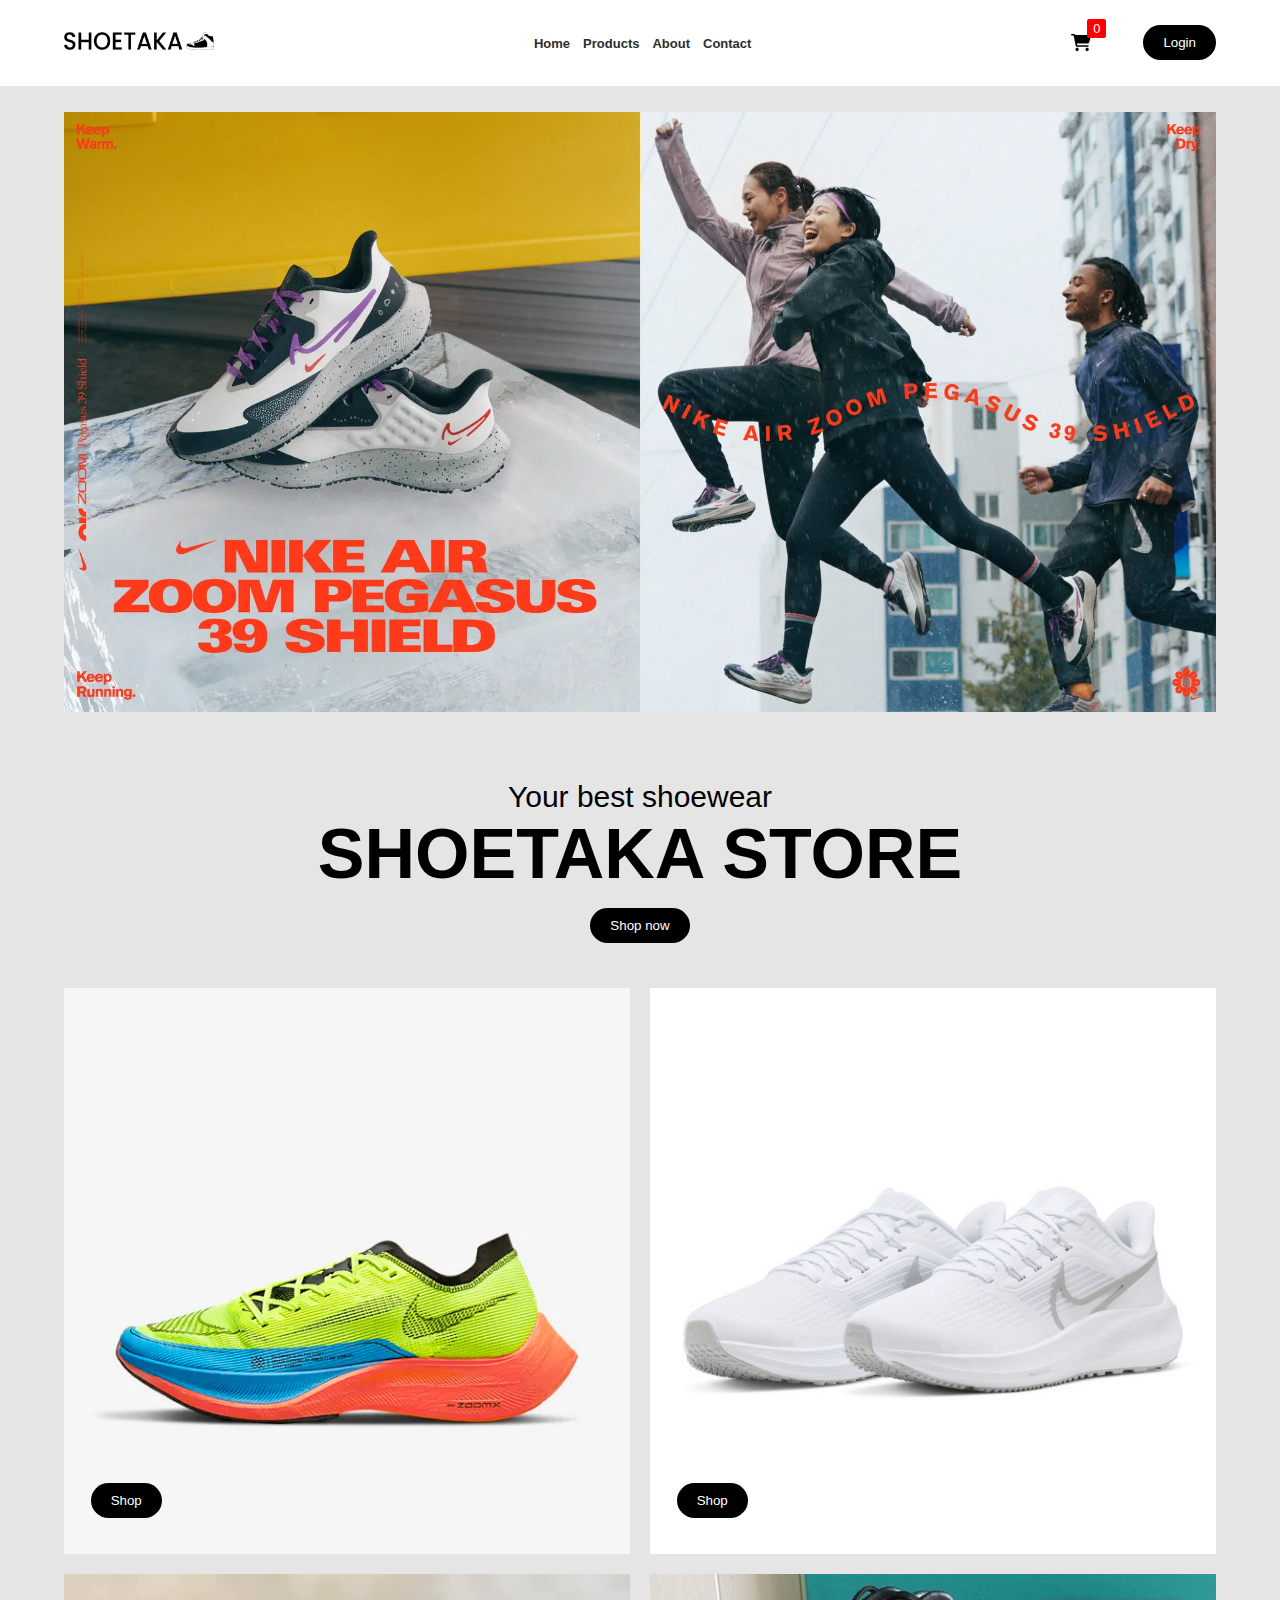
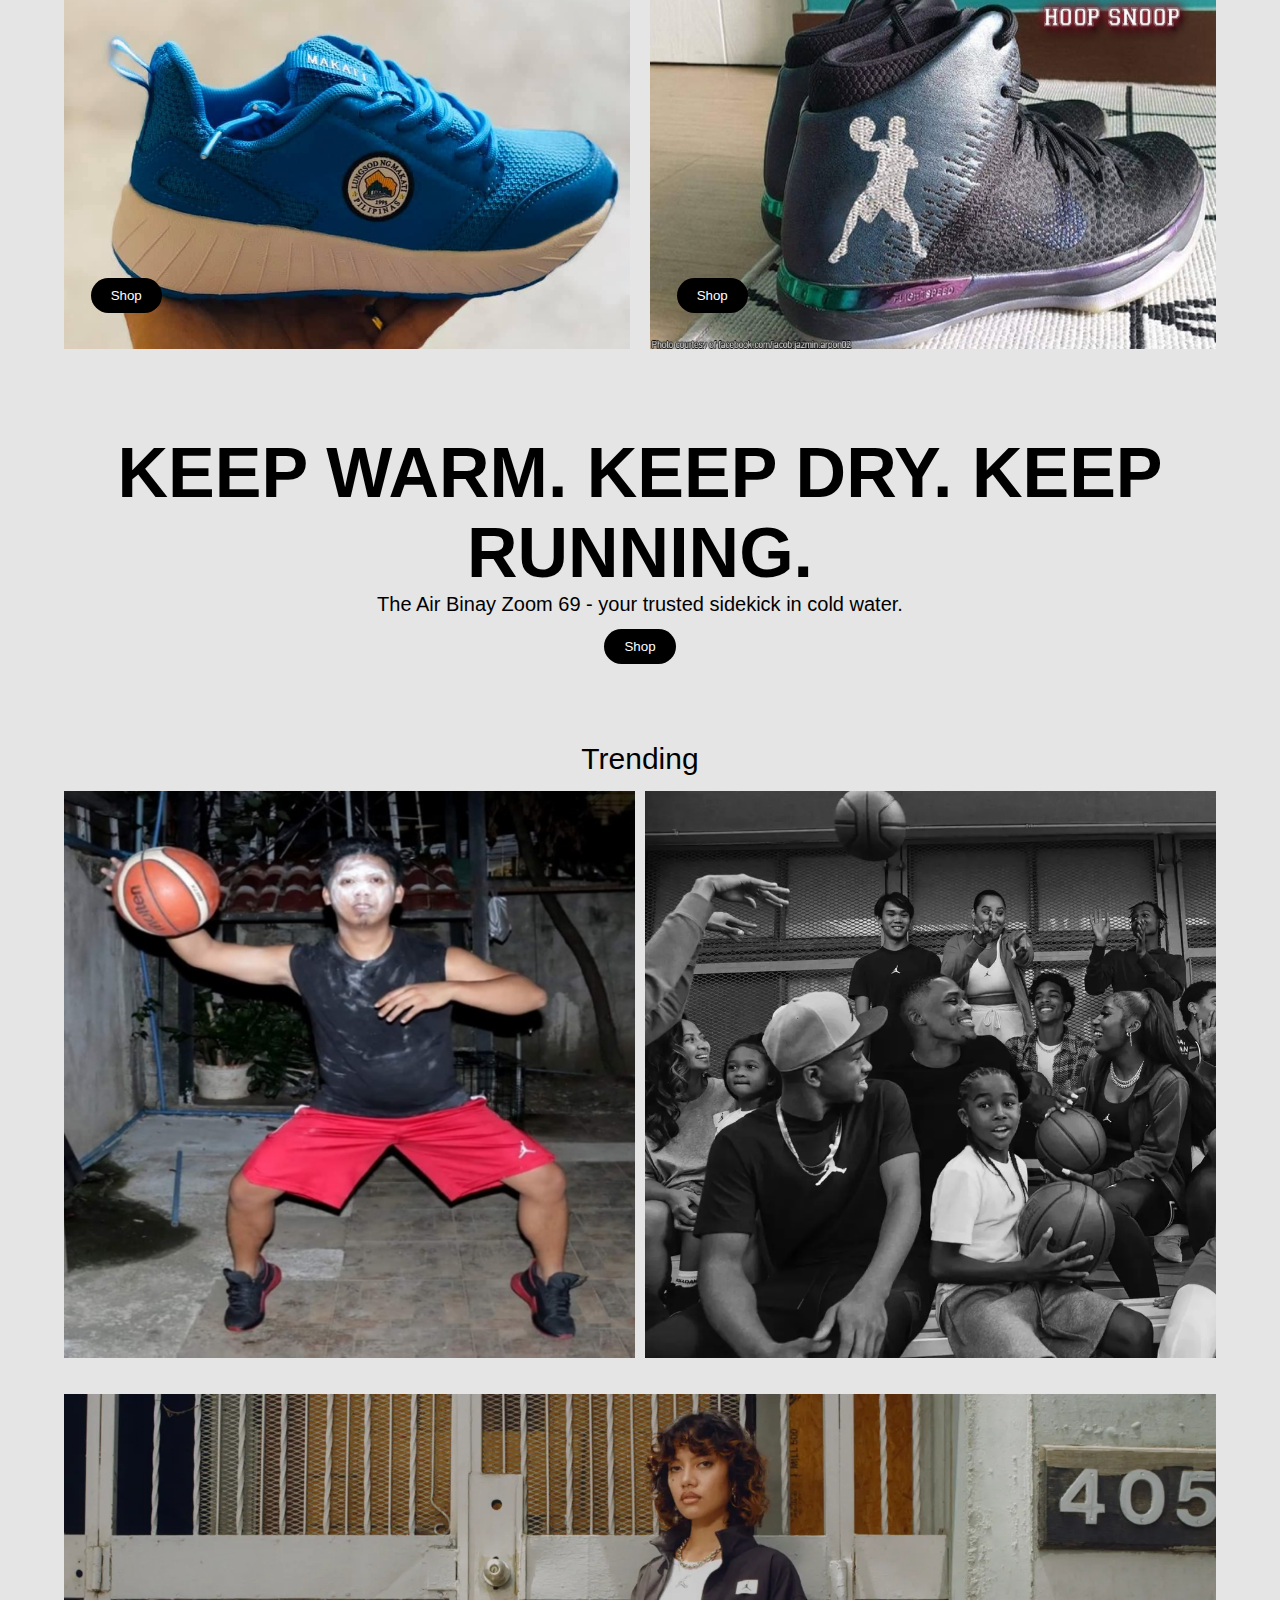
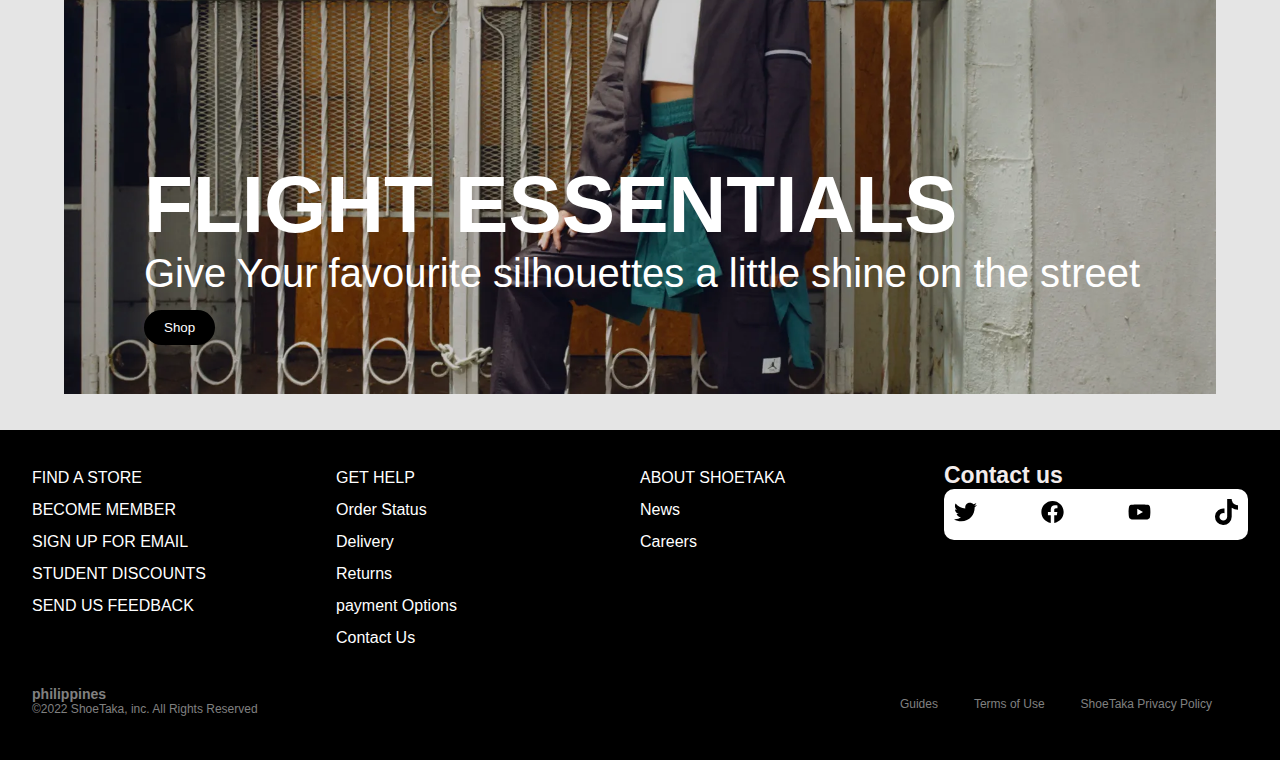
<file: index.html>
<!DOCTYPE html>
<html lang="en">

<head>
    <meta charset="UTF-8">
    <meta http-equiv="X-UA-Compatible" content="IE=edge">
    <meta name="viewport" content="width=device-width, initial-scale=1.0">
    <title>Home</title>
    <link rel="stylesheet" href="https://cdn.jsdelivr.net/npm/bootstrap-icons@1.10.1/font/bootstrap-icons.css">
    <link rel="stylesheet" href="style/style.css">
    <link rel="stylesheet" href="style/header.css">
    <link rel="stylesheet" href="style/footer.css">
    <link rel="stylesheet" href="style/tablet.css">
    <link rel="stylesheet" href="style/product.css">
    <link rel="shortcut icon" href="logo/fav-2 (1).png" type="image/x-icon">
</head>

<body>
    <div class="mobileNavContainer">
        <nav class="navbar">
            <ul>
                <li><a href="index.html" class="nav-link">Home</a></li>
                <li><a href="product.html" class="nav-link">Products</a></li>
                <li><a href="" class="nav-link">About</a></li>
                <li><a href="#contact-info" class="nav-link">Contact</a></li>
            </ul>

            <div class="nav-login">
                <a href="login.html"><button id="login-btn" class="login-btn">Login</button></a>
            </div>
        </nav>
        <div class="x-btn">
            <img src="icon/xmark-solid.svg" alt="">
        </div>

    </div>
    <header>
        <div class="white-space">
            <div class="logo">
                <div class="logo-container">
                    <a href="index.html"> <img src="logo/logo-black.png" alt=""></a>
                </div>
            </div>
            <div class="nav">
                <ul>
                    <li><a href="index.html" class="nav-link">Home</a></li>
                    <li><a href="product.html" class="nav-link">Products</a></li>
                    <li><a href="" class="nav-link">About</a></li>
                    <li><a href="#contact-info" class="nav-link">Contact</a></li>

                </ul>
            </div>

            <div class="left-header">
                <div class="cart">
                    <div>
                        <a href="cart.html">
                            <img src="icon/cart-shopping-solid.svg" alt="">
                            <div id="cartQuantity" class="cartQuantity">0</div>
                        </a>
                    </div>
                </div>

                <div class="login">
                    <a href="login.html"><button id="login-btn" class="login-btn">Login</button></a>
                </div>
            </div>
            <div class="hamburger">
                <img class="hamburger-menu" src="icon/bars-solid.svg" alt="">
            </div>
        </div>
    </header>

    <!-- end of header -->
    <section class="hero">
        <div class="white-space">
            <img src="background/hero-bg.webp" alt="">
        </div>
    </section>
    <section class="tagline">
        <p>Your best shoewear</p>
        <h1>SHOETAKA STORE</h1>
        <button class="btn"><a href="product.html">Shop now</a></button>
    </section>
    <section class="showcase">
        <div class="white-space">
            <div class="showcase-container1 showcase-container">
                <img src="shoes-products/shoe1.webp" alt="">
                <button class="btn btn1">Shop</button>
            </div>
            <div class="showcase-container2 showcase-container">
                <img src="shoes-products/shoe10.jpeg" alt="">
                <button class="btn btn2">Shop</button>
            </div>
            <div class="showcase-container3 showcase-container">
                <img src="shoes-products/shoe3.jpg" alt="">
                <button class="btn btn3">Shop</button>
            </div>
            <div class="showcase-container4 showcase-container">
                <img src="shoes-products/shoe4.jpg" alt="">
                <button class="btn btn4">Shop</button>
            </div>
        </div>
    </section>
    <section class="tagline2">
        <div class="white-space">
            <h1>KEEP WARM. KEEP DRY. KEEP RUNNING.</h1>
            <p>The Air Binay Zoom 69 - your trusted sidekick in cold water.</p>
            <button class="btn">Shop</button>
        </div>
    </section>
    <section class="trending">
        <p>Trending</p>
        <div class="white-space">
            <div class="trending1"><img src="background/jovit.jpg" alt=""></div>
            <div class="trending2"><img src="background/wb.webp" alt=""></div>
        </div>
    </section>
    <section class="featured">
        <div class="white-space">
            <img src="background/girl-bg.webp" alt="">
            <div>
                <h1>FLIGHT ESSENTIALS</h1>
                <p>Give Your favourite silhouettes a little shine on the street</p>
                <button class="btn">Shop</button>
            </div>
        </div>
    </section>

    <footer>
        <div class="top-footer">
            <div class="discounts">
                <li>FIND A STORE</li>
                <li>BECOME MEMBER</li>
                <li>SIGN UP FOR EMAIL</li>
                <li>STUDENT DISCOUNTS</li>
                <li>SEND US FEEDBACK</li>
            </div>
            <div class="get-help">
                <li>GET HELP</li>
                <li>Order Status</li>
                <li>Delivery</li>
                <li>Returns</li>
                <li>payment Options</li>
                <li>Contact Us</li>
            </div>
            <div class="About">
                <li>ABOUT SHOETAKA</li>
                <li>News</li>
                <li>Careers</li>

            </div>
            <div>
                <h1>Contact us</h1>
                <div class="contacts" id="contact-info">

                    <div class="icon">
                        <img src="icon/twitter.svg" alt="">
                        <img src="icon/facebook.svg" alt="">
                        <img src="icon/youtube.svg" alt="">
                        <img src="icon/tiktok.svg" alt="">
                    </div>
                </div>
            </div>
        </div>
        <div class="main-footer">

            <div class="left">
                <h3>philippines</h3>
                <p>&copy;2022 ShoeTaka, inc. All Rights Reserved</p>
            </div>
            <div class="right">
                <ul>
                    <li>Guides</li>
                    <li>Terms of Use</li>
                    <li>ShoeTaka Privacy Policy</li>
                </ul>
            </div>
        </div>
    </footer>
    <script src="main.js"></script>
</body>

</html>
</file>
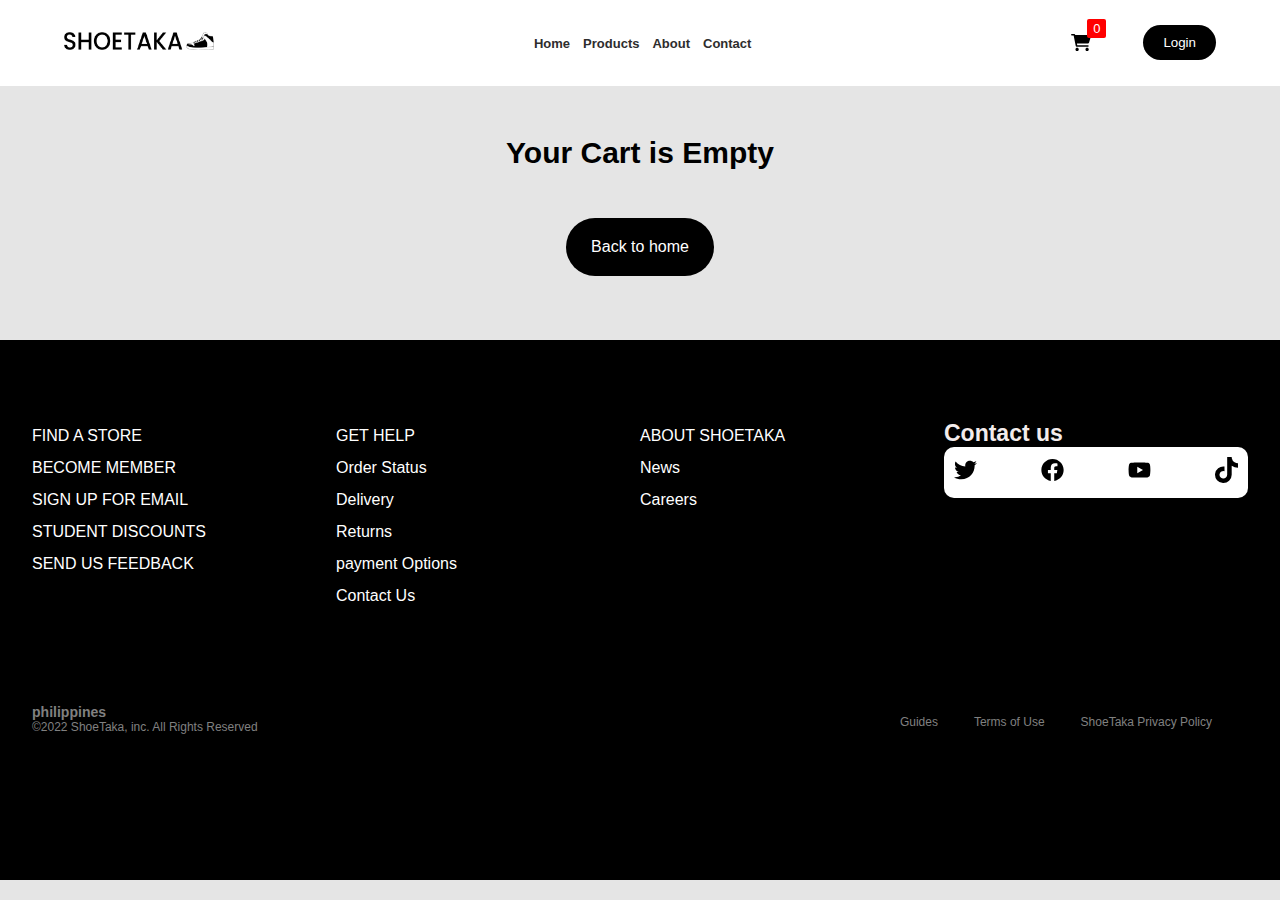
<file: cart.html>
<!DOCTYPE html>
<html lang="en">

<head>
    <meta charset="UTF-8">
    <meta http-equiv="X-UA-Compatible" content="IE=edge">
    <meta name="viewport" content="width=device-width, initial-scale=1.0">
    <title>cart</title>
    <link rel="stylesheet" href="https://cdn.jsdelivr.net/npm/bootstrap-icons@1.10.1/font/bootstrap-icons.css">
    <link rel="stylesheet" href="style/style.css">
    <link rel="stylesheet" href="style/header.css">
    <link rel="stylesheet" href="style/footer.css">
    <link rel="stylesheet" href="style/tablet.css">
    <link rel="stylesheet" href="style/product.css">
    <link rel="stylesheet" href="style/cart.css">
    <link rel="shortcut icon" href="logo/fav-2 (1).png" type="image/x-icon">
</head>

<body>
    <div class="mobileNavContainer">
        <nav class="navbar">
            <ul>
                <li><a href="index.html" class="nav-link">Home</a></li>
                <li><a href="product.html" class="nav-link">Products</a></li>
                <li><a href="" class="nav-link">About</a></li>
                <li><a href="#contact-info" class="nav-link">Contact</a></li>
            </ul>
            <div class="nav-login">
                <a href="login.html"><button id="login-btn" class="login-btn">Login</button></a>
            </div>
        </nav>
        <div class="x-btn">
            <img src="icon/xmark-solid.svg" alt="">
        </div>

    </div>
    <header>
        <div class="white-space">
            <div class="logo">
                <div class="logo-container">
                    <a href="index.html"> <img src="logo/logo-black.png" alt=""></a>
                </div>
            </div>
            <div class="nav">
                <ul>
                    <li><a href="index.html" class="nav-link">Home</a></li>
                    <li><a href="product.html" class="nav-link">Products</a></li>
                    <li><a href="" class="nav-link">About</a></li>
                    <li><a href="#contact-info" class="nav-link">Contact</a></li>

                </ul>
            </div>

            <div class="left-header">
                <div class="cart">
                    <div>
                        <a href="cart.html">
                            <img src="icon/cart-shopping-solid.svg" alt="">
                            <div id="cartQuantity" class="cartQuantity">0</div>
                        </a>
                    </div>
                </div>
                <div class="login">
                    <a href="login.html"><button id="login-btn" class="login-btn">Login</button></a>
                </div>
            </div>
            <div class="hamburger">
                <img class="hamburger-menu" src="icon/bars-solid.svg" alt="">
            </div>
        </div>
    </header>

    <main>
        <div class="modal">
            <div class="modal-bg">
                <div class="payment-confirmation">
                    <h2>Thank You For Purchasing ShoeTaka Product!</h2>
                    <div class="modal-x-btn x-btn">
                        <img src="icon/xmark-solid.svg" alt="">
                    </div>
                </div>
            </div>
        </div>
        <div id="label" class="text-center"></div>

        <div class="shopping-cart" id="shopping-cart"></div>
    </main>
    <footer>
        <div class="top-footer">
            <div class="discounts">
                <li>FIND A STORE</li>
                <li>BECOME MEMBER</li>
                <li>SIGN UP FOR EMAIL</li>
                <li>STUDENT DISCOUNTS</li>
                <li>SEND US FEEDBACK</li>
            </div>
            <div class="get-help">
                <li>GET HELP</li>
                <li>Order Status</li>
                <li>Delivery</li>
                <li>Returns</li>
                <li>payment Options</li>
                <li>Contact Us</li>
            </div>
            <div class="About">
                <li>ABOUT SHOETAKA</li>
                <li>News</li>
                <li>Careers</li>

            </div>
            <div>
                <h1>Contact us</h1>
                <div class="contacts" id="contact-info">

                    <div class="icon">
                        <img src="icon/twitter.svg" alt="">
                        <img src="icon/facebook.svg" alt="">
                        <img src="icon/youtube.svg" alt="">
                        <img src="icon/tiktok.svg" alt="">
                    </div>
                </div>
            </div>
        </div>
        <div class="main-footer">

            <div class="left">
                <h3>philippines</h3>
                <p>&copy;2022 ShoeTaka, inc. All Rights Reserved</p>
            </div>
            <div class="right">
                <ul>
                    <li>Guides</li>
                    <li>Terms of Use</li>
                    <li>ShoeTaka Privacy Policy</li>
                </ul>
            </div>
        </div>
    </footer>

    <script src="Data.js"></script>
    <script src="cart.js"></script>
</body>

</html>
</file>
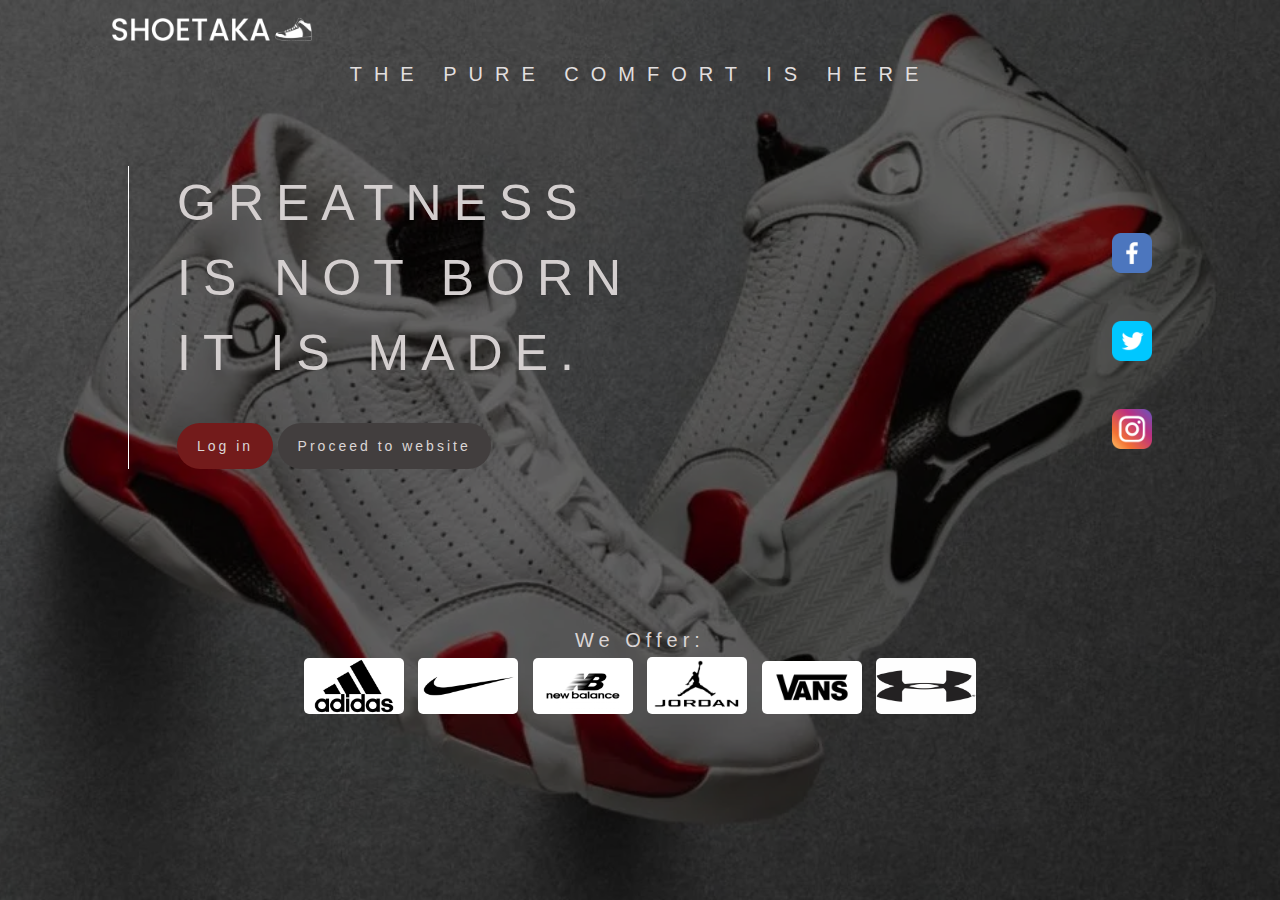
<file: landingpage.html>
<!DOCTYPE html>
<html lang="en">

<head>
    <meta charset="UTF-8">
    <meta http-equiv="X-UA-Compatible" content="IE=edge">
    <meta name="viewport" content="width=device-width, initial-scale=1.0">
    <title>ShoeTaka</title>
    <link rel="stylesheet" href="https://cdn.jsdelivr.net/npm/bootstrap-icons@1.10.1/font/bootstrap-icons.css">
    <link rel="stylesheet" href="style/landingpage.css">
    <link rel="shortcut icon" href="logo/fav-2 (1).png" type="image/x-icon">
</head>

<body>

    <div class="login-modal-container">
        <div class="login-container">
            <form action="" method="dialog">
                <div class="xbtn" id="x-btn">
                    <img src="icon/xmark-solid.svg" alt="">
                </div>
                <div>
                    <img src="logo/logo-black.png" alt="">
                    <h2>YOUR ACCOUNT FOR</h2>
                    <h2>EVERYTHING SHOETAKA</h2>

                    <input type="email" name="email" placeholder="Email address" required>
                    <input type="password" name="password" placeholder="Password" required>

                    <div class="checkbox">
                        <div>
                            <input type="checkbox">
                            <p>Keep Me Sign in</p>
                        </div>
                        <p>Forgotten your password?</p>
                    </div>
                    <p>By logging in, you agree to Shoetaka's<span class="left">Privacy Policy</span></p>
                    <p><span> of Use.</span></p>
                    <input type="submit" name="submit" value="SIGN IN">
                    <p> Not a Member?<span>Join Us.</span></p>
                </div>

            </form>
        </div>
    </div>





    <main class="landingpage">
        <header>
            <div class="logo">
                <img src="logo/logo-white.png" alt="">
            </div>
        </header>
        <h1 class="tagline">THE PURE COMFORT IS HERE</h1>
        <div class="content">
            <div class="text-and-btn">
                <p>GREATNESS</p>
                <p> IS NOT BORN </p>
                <P>IT IS MADE.</P>
                <div class="btn">
                    <button class="login" id="login-btn">Log in</button>
                    <a href="index.html"><button>Proceed to website</button></a>
                </div>
            </div>
            <div class="social-media">
                <img src="icon/facebook (1).png" alt="">
                <img src="icon/twitter (1).png" alt="">
                <img src="icon/instagram (2).png" alt="">

            </div>

        </div>

        <footer>
            <h1>We Offer:</h1>
            <div>
                <img src="logo/adidas-logo.jpg" alt="">
                <img src="logo/swoosh-logo-black.jpg" alt="">
                <img src="logo/New Balance Vector Logo.jpg" alt="">
                <img src="logo/Jordan Logo Wallpaper HD - PixelsTalk_Net.jpg" alt="">
                <img src="logo/Vans Logo and symbol, meaning, history, PNG, brand.png" alt="">
                <img src="logo/download.jpg" alt="">
            </div>
        </footer>
    </main>
    <script src="landingpage.js"></script>
</body>

</html>
</file>
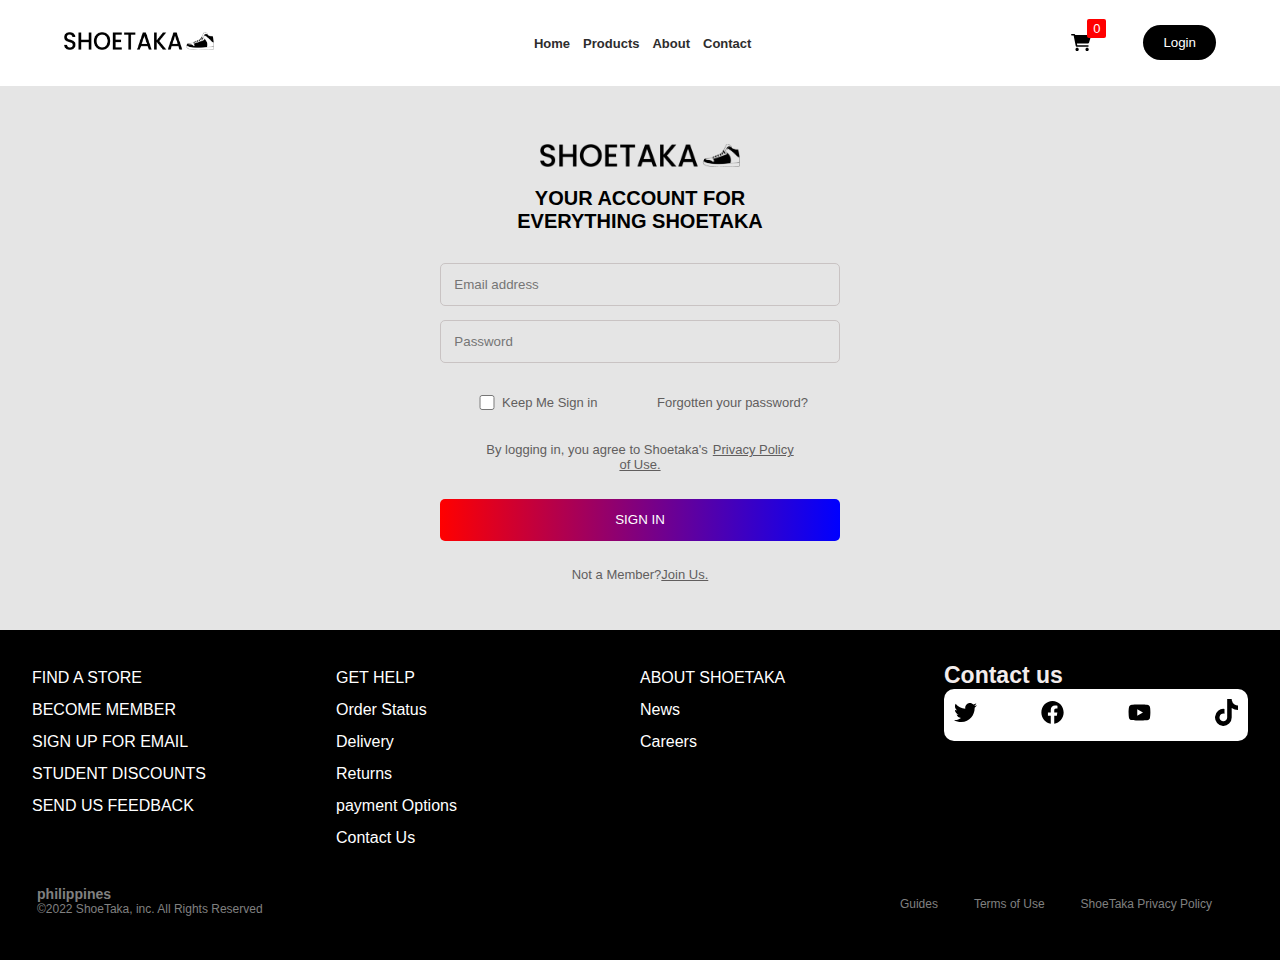
<file: login.html>
<!DOCTYPE html>
<html lang="en">

<head>
    <meta charset="UTF-8">
    <meta http-equiv="X-UA-Compatible" content="IE=edge">
    <meta name="viewport" content="width=device-width, initial-scale=1.0">
    <title>Log in</title>
    <link rel="stylesheet" href="https://cdn.jsdelivr.net/npm/bootstrap-icons@1.10.1/font/bootstrap-icons.css">
    <link rel="stylesheet" href="style/style.css">
    <link rel="stylesheet" href="style/header.css">
    <link rel="stylesheet" href="style/footer.css">
    <link rel="stylesheet" href="style/tablet.css">
    <link rel="stylesheet" href="style/product.css">
    <link rel="stylesheet" href="style/login.css">
    <link rel="shortcut icon" href="logo/fav-2 (1).png" type="image/x-icon">
</head>

<body>

    <div class="mobileNavContainer">
        <nav class="navbar">
            <ul>
                <li><a href="index.html" class="nav-link">Home</a></li>
                <li><a href="product.html" class="nav-link">Products</a></li>
                <li><a href="" class="nav-link">About</a></li>
                <li><a href="#contact-info" class="nav-link">Contact</a></li>
            </ul>

            <div class="nav-login">
                <a href="login.html"><button id="login-btn" class="login-btn">Login</button></a>
            </div>
        </nav>
        <div class="x-btn">
            <img src="icon/xmark-solid.svg" alt="">
        </div>

    </div>
    <header>
        <div class="white-space">
            <div class="logo">
                <div class="logo-container">
                    <a href="index.html"> <img src="logo/logo-black.png" alt=""></a>
                </div>
            </div>
            <div class="nav">
                <ul>
                    <li><a href="index.html" class="nav-link">Home</a></li>
                    <li><a href="product.html" class="nav-link">Products</a></li>
                    <li><a href="" class="nav-link">About</a></li>
                    <li><a href="#contact-info" class="nav-link">Contact</a></li>

                </ul>
            </div>

            <div class="left-header">
                <div class="cart">
                    <div>
                        <a href="cart.html">
                            <img src="icon/cart-shopping-solid.svg" alt="">
                            <div id="cartQuantity" class="cartQuantity">0</div>
                        </a>
                    </div>
                </div>

                <div class="login">
                    <a href="login.html"><button id="login-btn" class="login-btn">Login</button></a>
                </div>
            </div>
            <div class="hamburger">
                <img class="hamburger-menu" src="icon/bars-solid.svg" alt="">
            </div>
        </div>
    </header>
    <main>

        <form action="">
            <img src="logo/logo-black.png" alt="">
            <h2>YOUR ACCOUNT FOR</h2>
            <h2>EVERYTHING SHOETAKA</h2>

            <input type="email" name="email" placeholder="Email address" required>
            <input type="password" name="password" placeholder="Password" required>

            <div class="checkbox">
                <div>
                    <input type="checkbox">
                    <p>Keep Me Sign in</p>
                </div>
                <p>Forgotten your password?</p>
            </div>
            <p>By logging in, you agree to Shoetaka's<span class="left">Privacy Policy</span></p>
            <p><span> of Use.</span></p>
            <input type="submit" name="submit" value="SIGN IN">
            <p> Not a Member?<span>Join Us.</span></p>


            </div>






        </form>
    </main>

    <footer>
        <div class="top-footer">
            <div class="discounts">
                <li>FIND A STORE</li>
                <li>BECOME MEMBER</li>
                <li>SIGN UP FOR EMAIL</li>
                <li>STUDENT DISCOUNTS</li>
                <li>SEND US FEEDBACK</li>
            </div>
            <div class="get-help">
                <li>GET HELP</li>
                <li>Order Status</li>
                <li>Delivery</li>
                <li>Returns</li>
                <li>payment Options</li>
                <li>Contact Us</li>
            </div>
            <div class="About">
                <li>ABOUT SHOETAKA</li>
                <li>News</li>
                <li>Careers</li>

            </div>
            <div>
                <h1>Contact us</h1>
                <div class="contacts" id="contact-info">

                    <div class="icon">
                        <img src="icon/twitter.svg" alt="">
                        <img src="icon/facebook.svg" alt="">
                        <img src="icon/youtube.svg" alt="">
                        <img src="icon/tiktok.svg" alt="">
                    </div>
                </div>
            </div>
        </div>
        <div class="main-footer">

            <div class="left">
                <h3>philippines</h3>
                <p>&copy;2022 ShoeTaka, inc. All Rights Reserved</p>
            </div>
            <div class="right">
                <ul>
                    <li>Guides</li>
                    <li>Terms of Use</li>
                    <li>ShoeTaka Privacy Policy</li>
                </ul>
            </div>
        </div>
    </footer>

    <script src="main.js"></script>
</body>

</html>
</file>
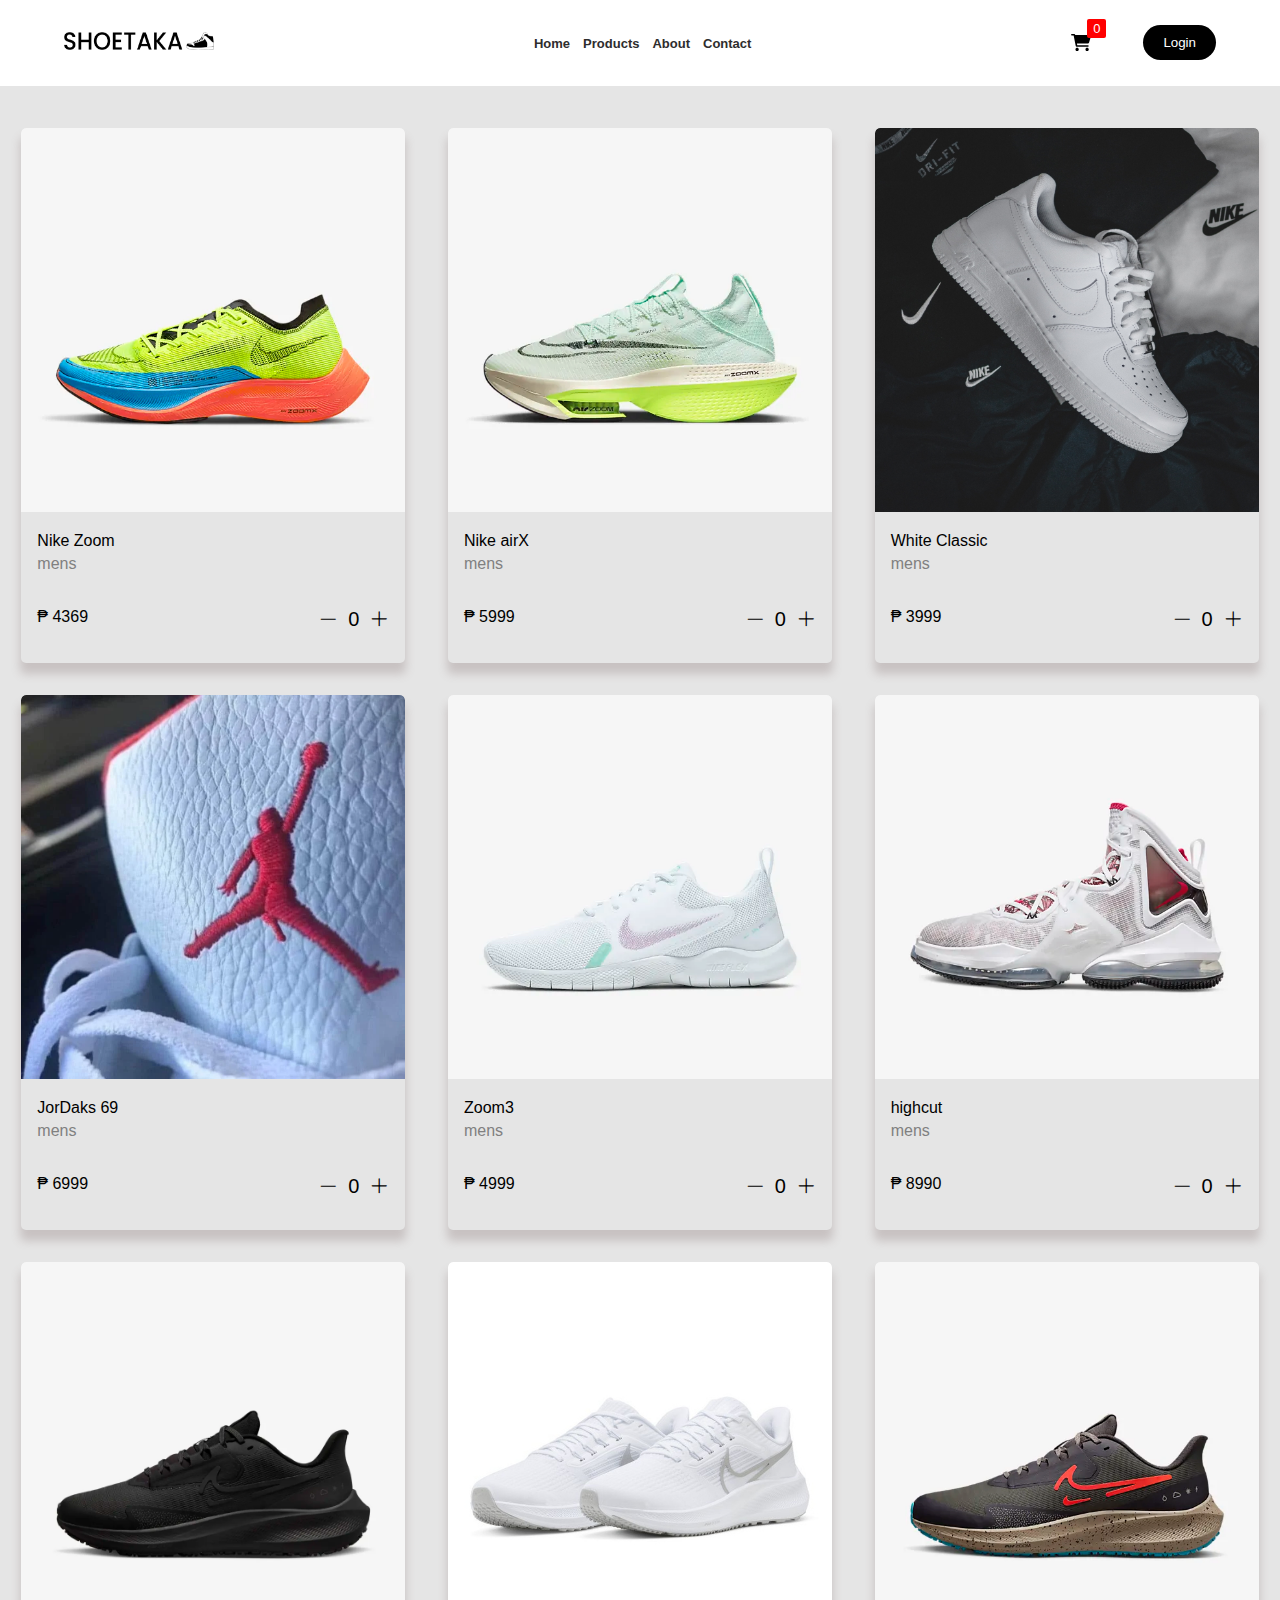
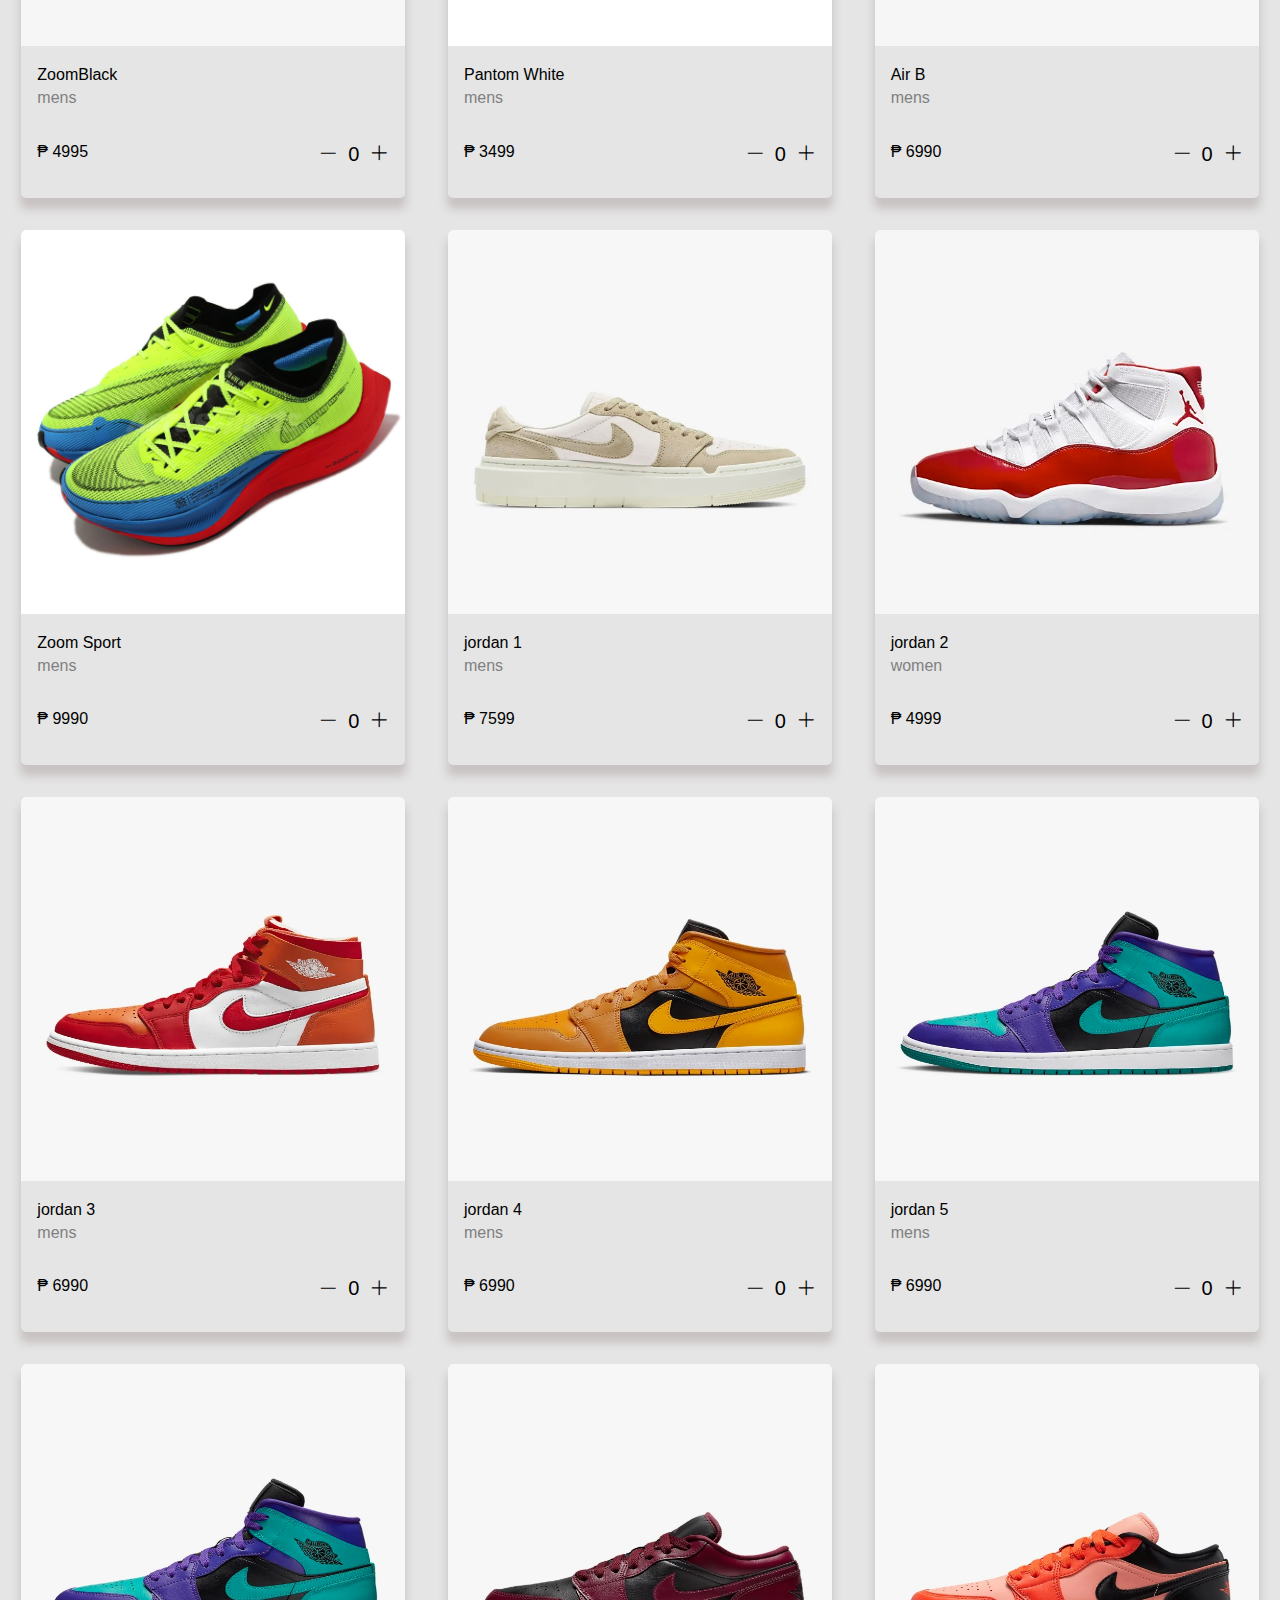
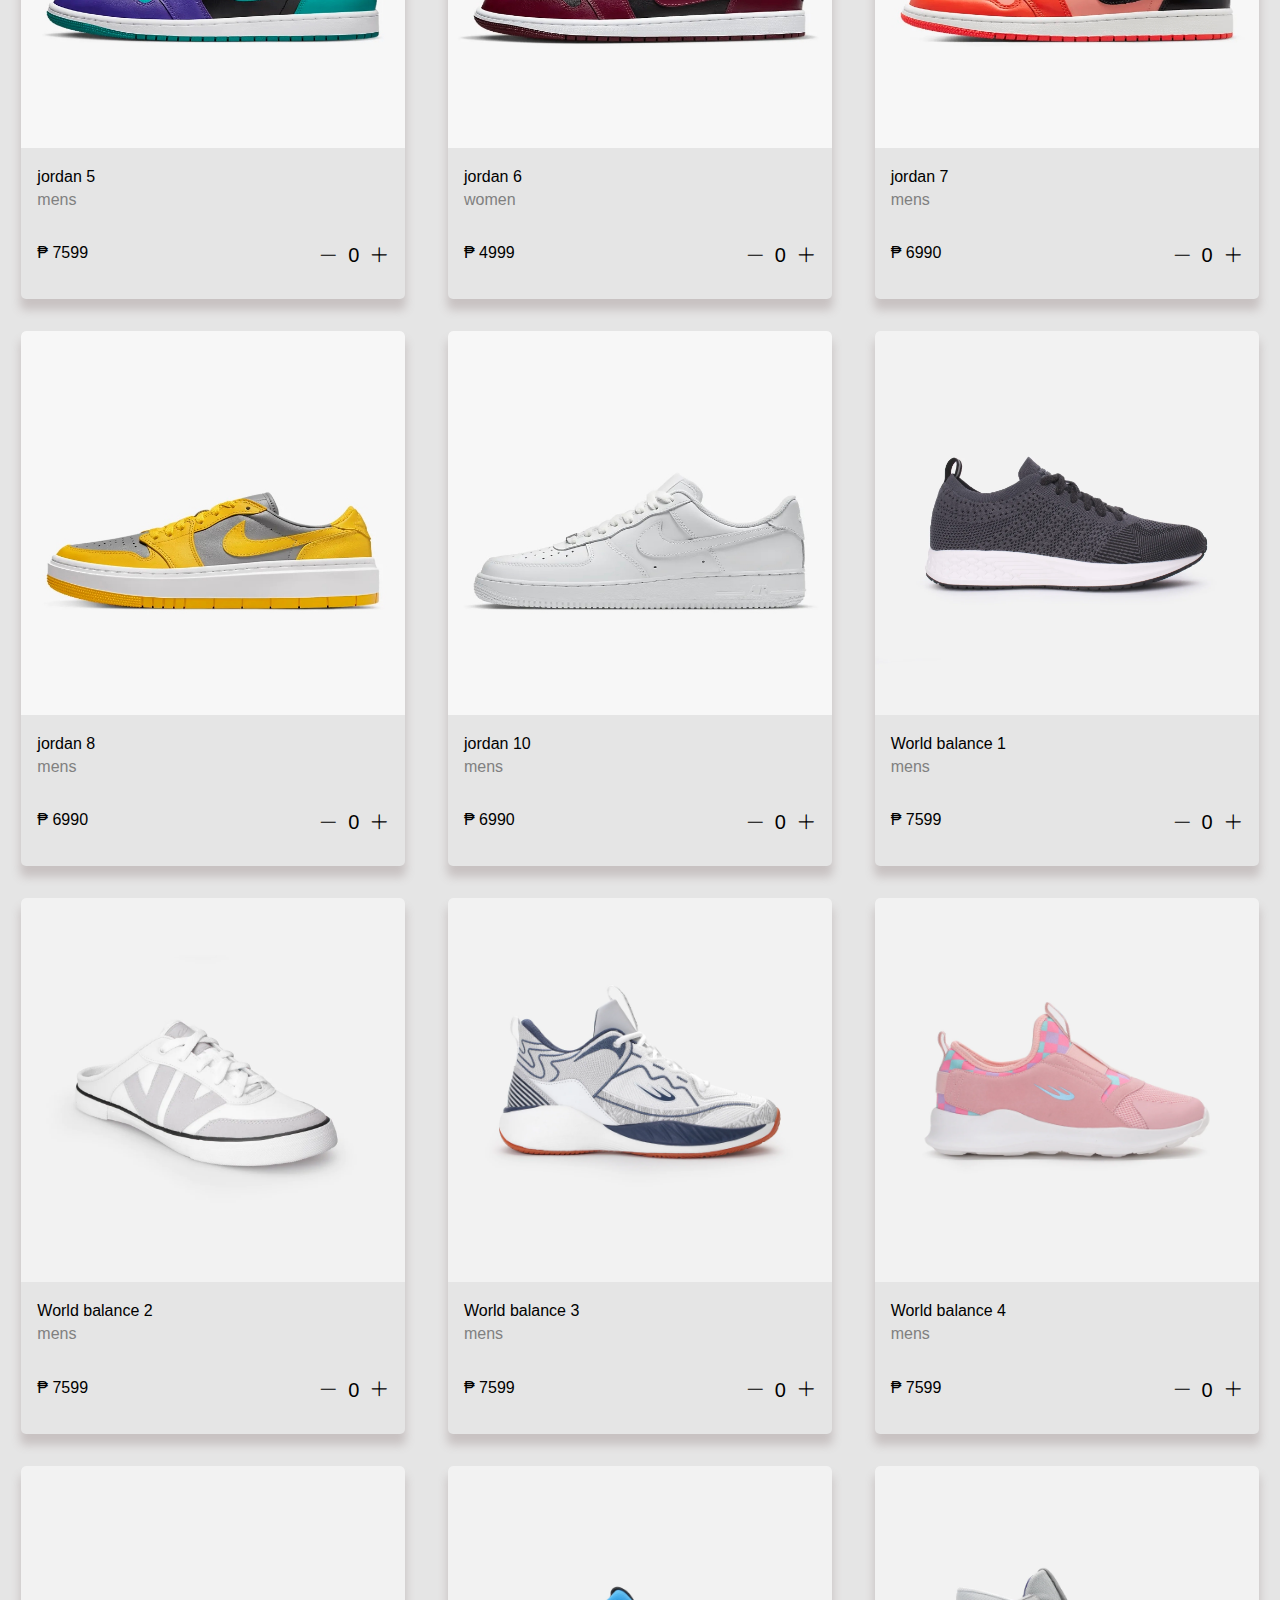
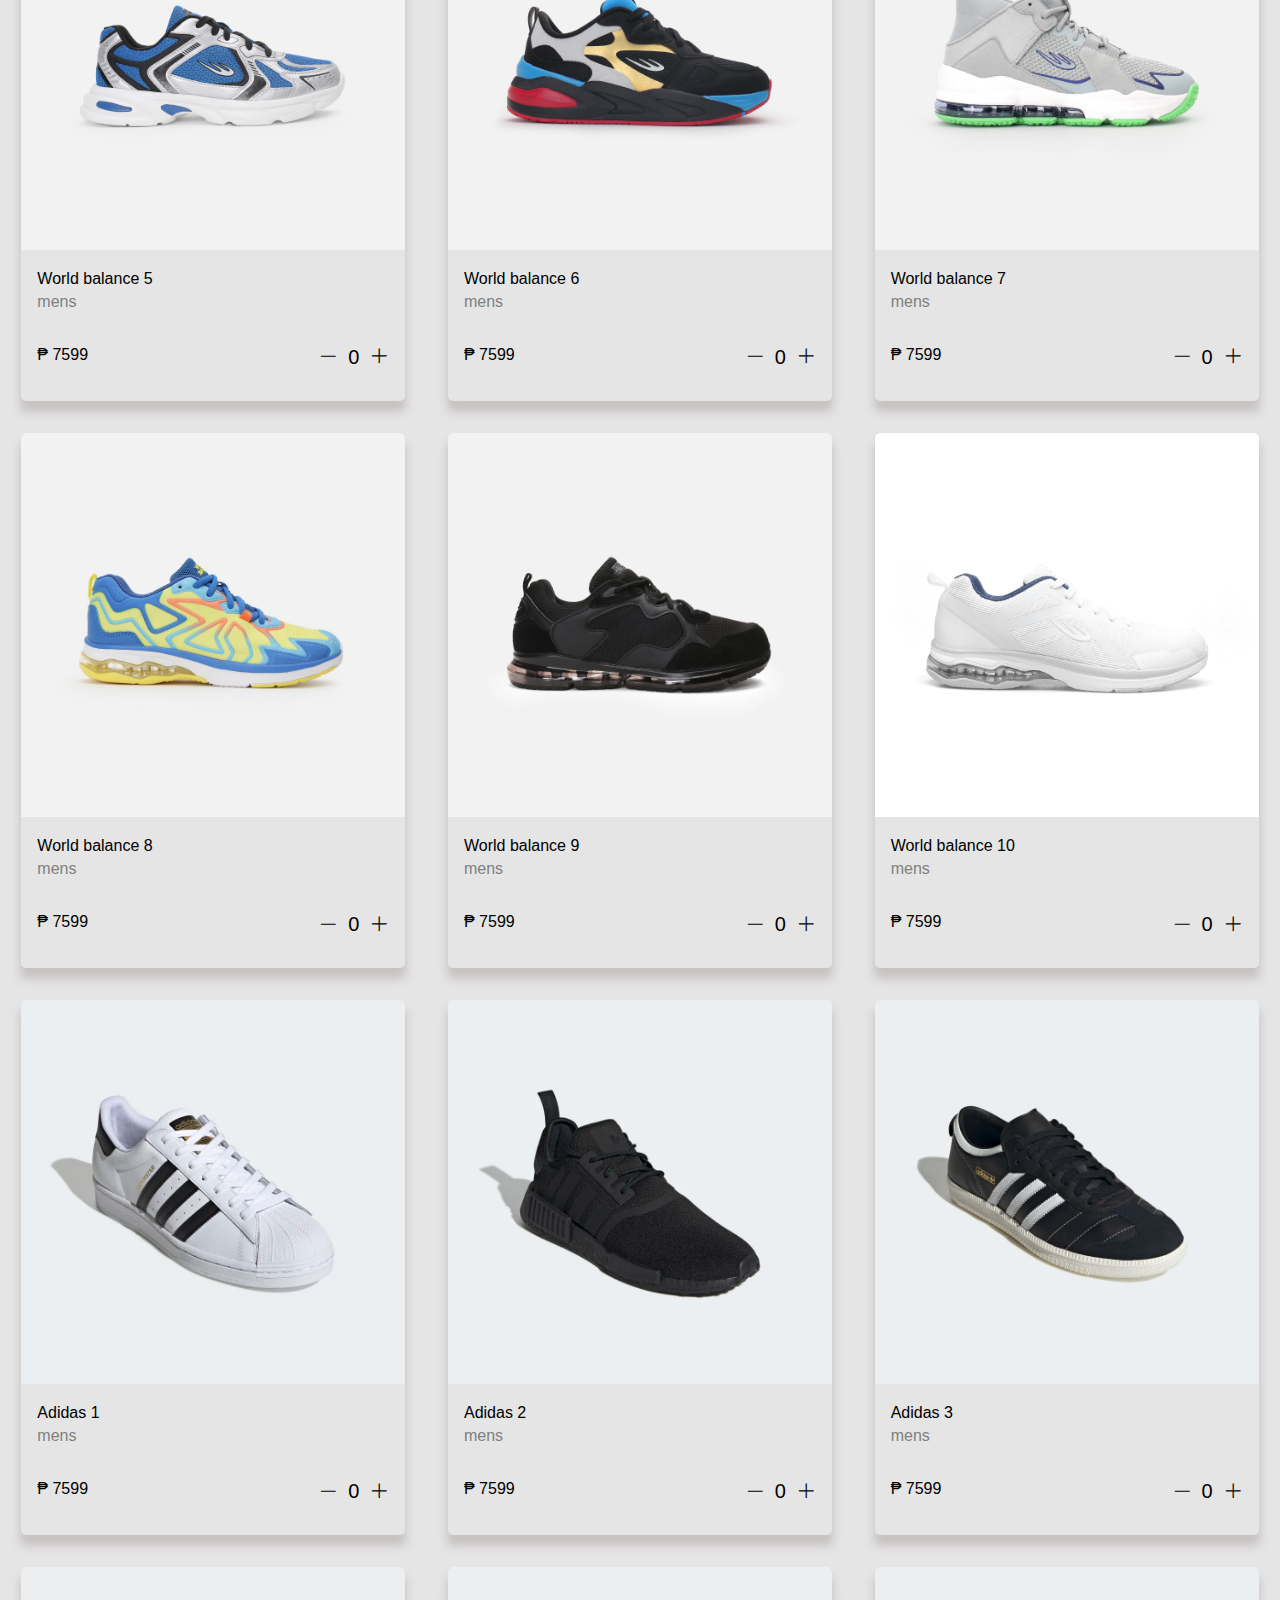
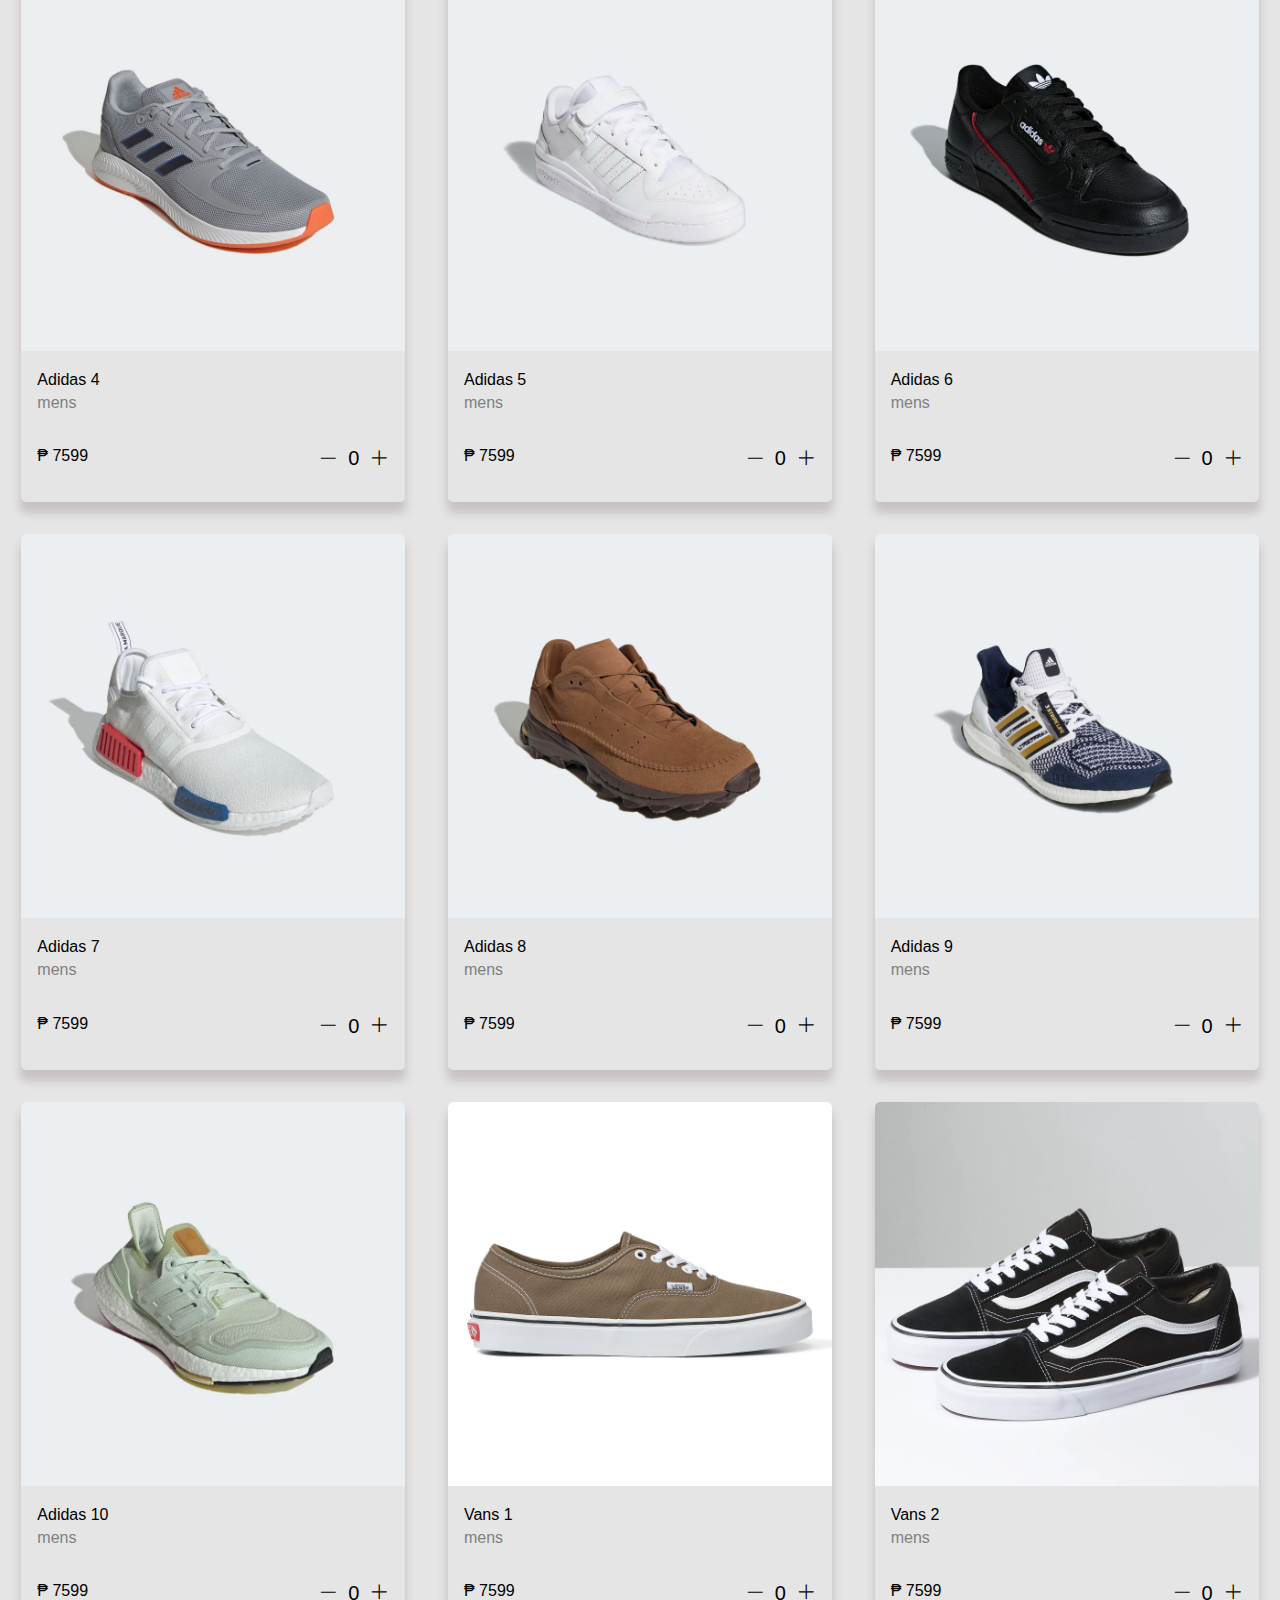
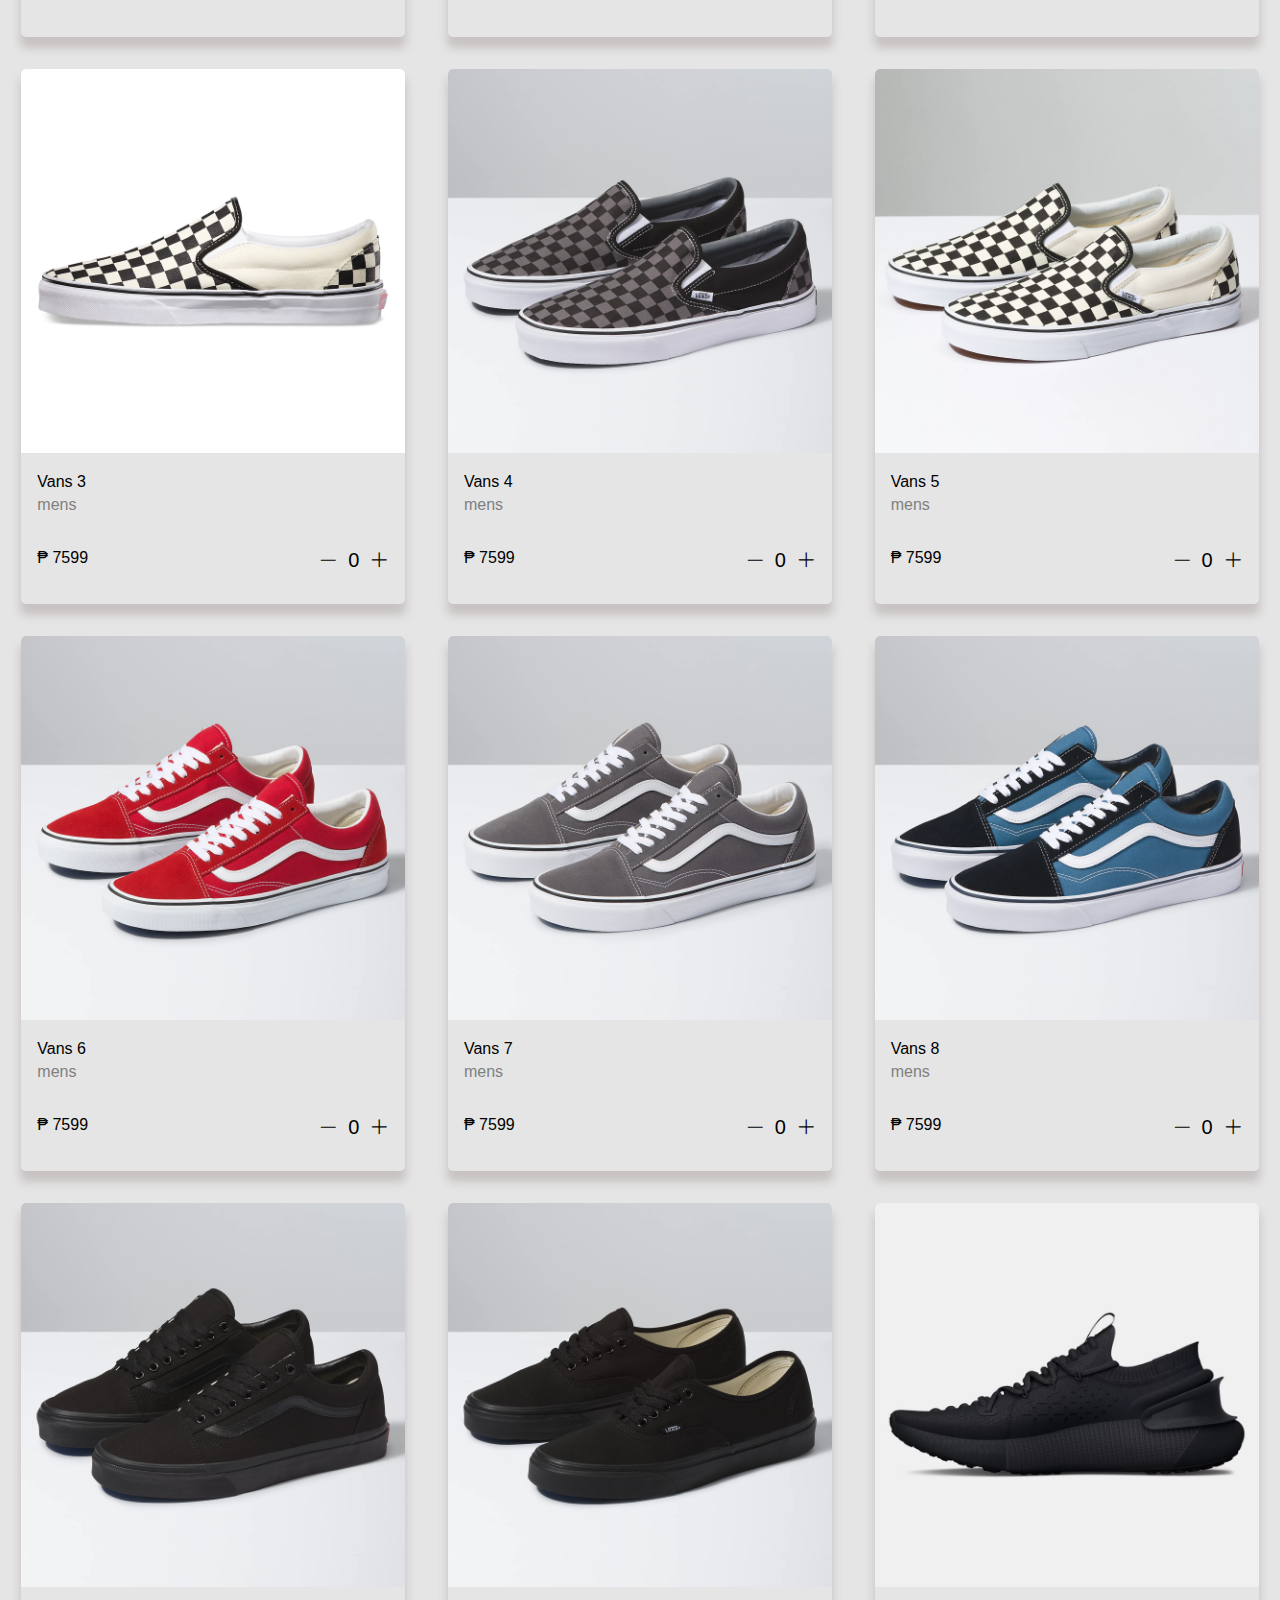
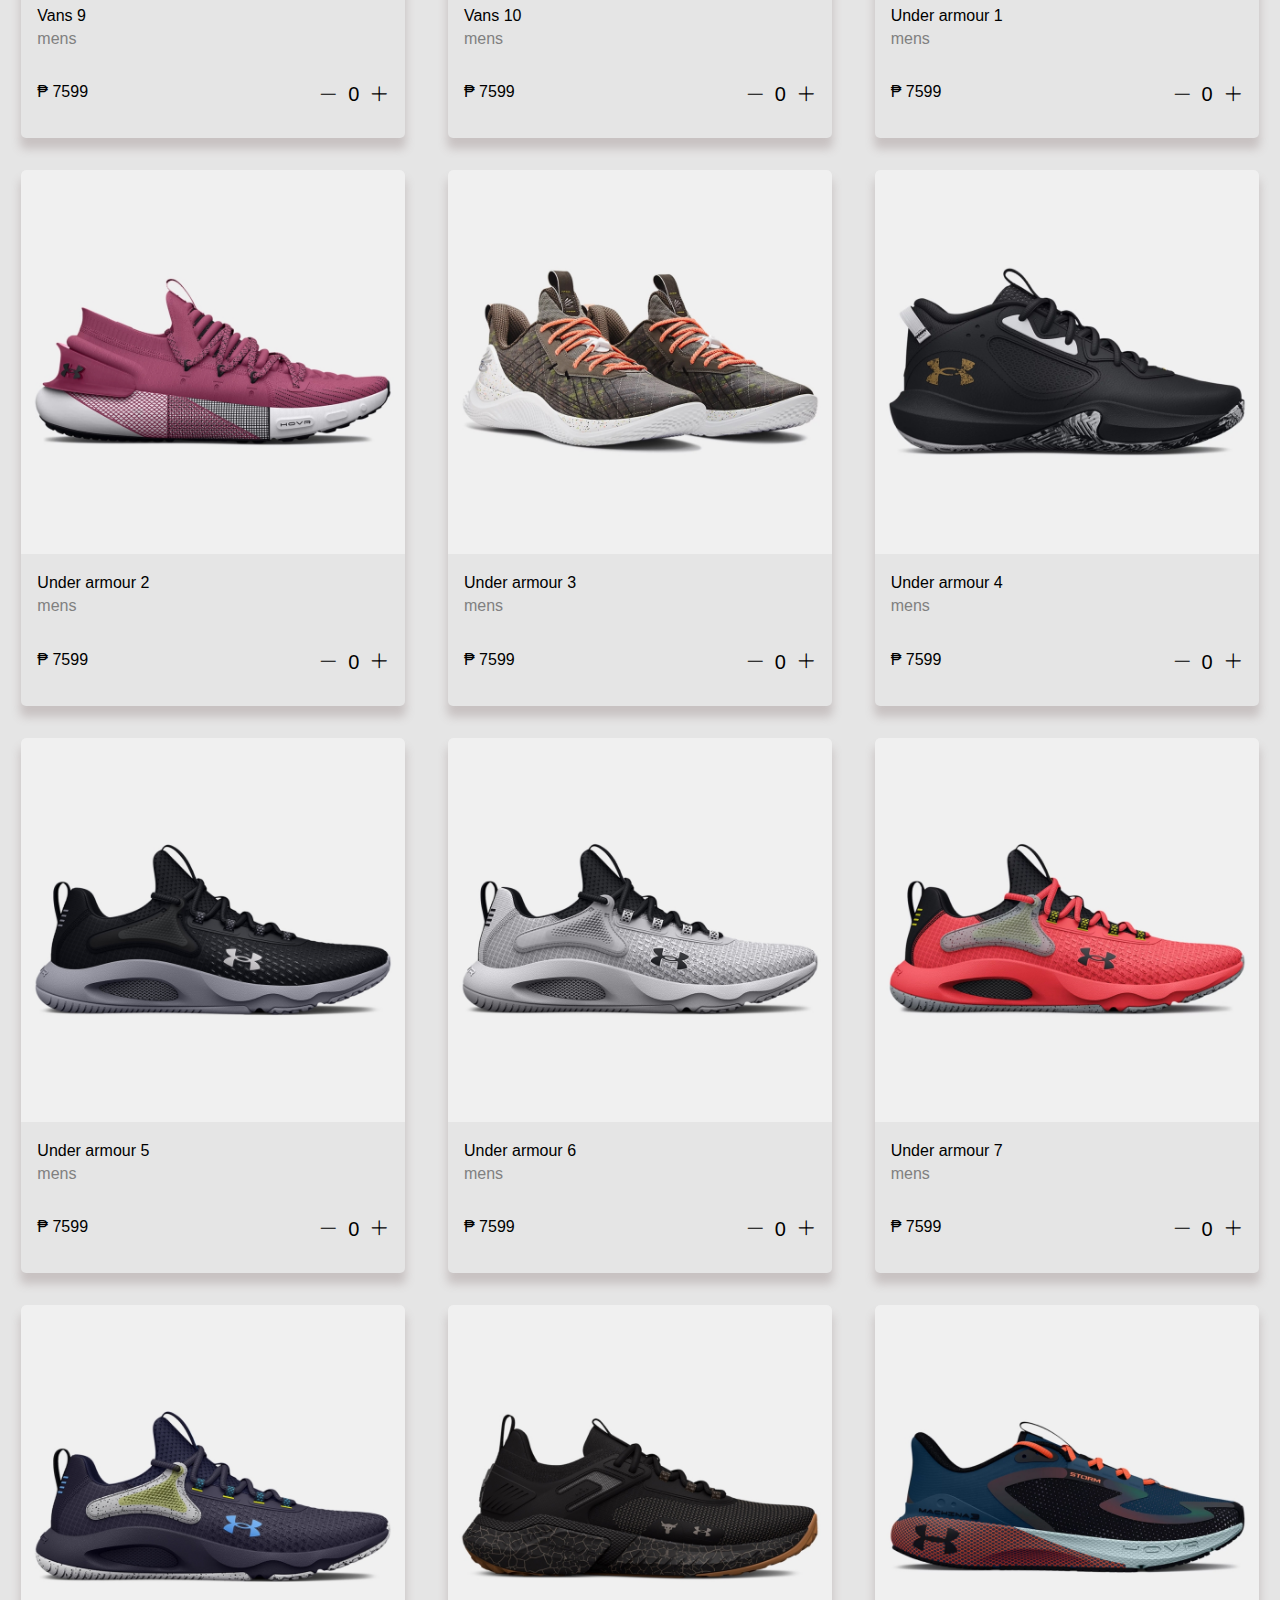
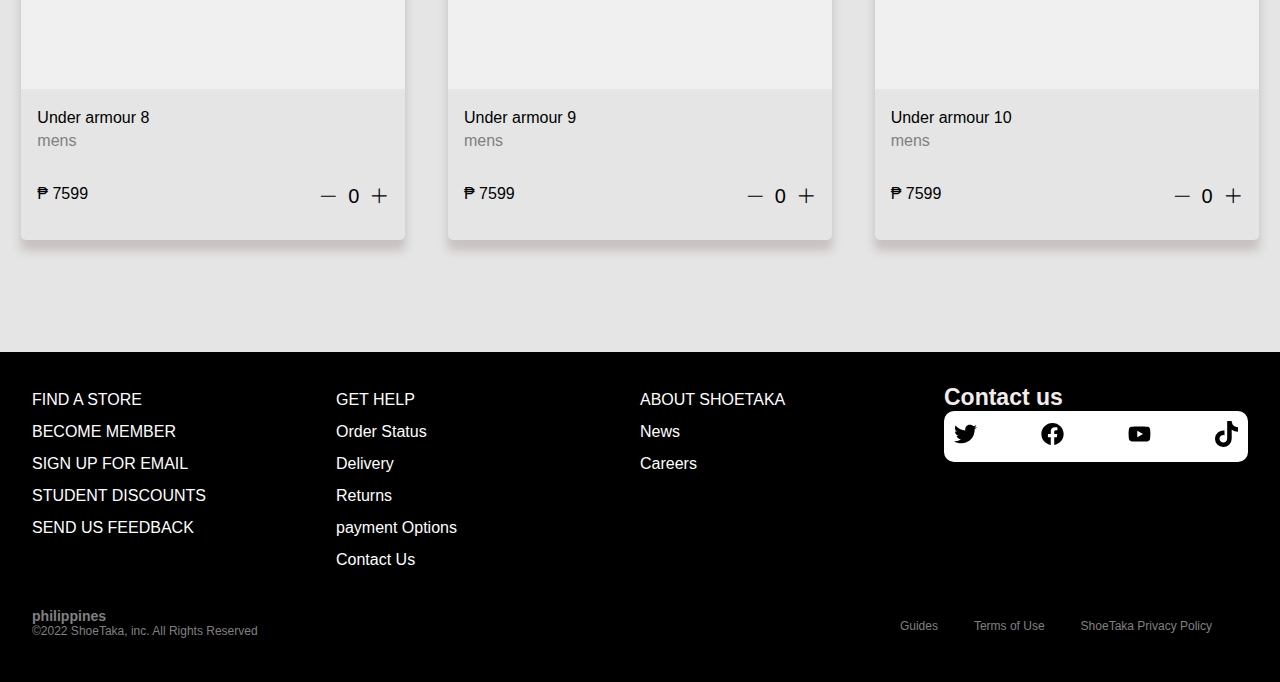
<file: product.html>
<!DOCTYPE html>
<html lang="en">

<head>
    <meta charset="UTF-8">
    <meta http-equiv="X-UA-Compatible" content="IE=edge">
    <meta name="viewport" content="width=device-width, initial-scale=1.0">
    <title>Products</title>
    <link rel="stylesheet" href="https://cdn.jsdelivr.net/npm/bootstrap-icons@1.10.1/font/bootstrap-icons.css">
    <link rel="stylesheet" href="style/style.css">
    <link rel="stylesheet" href="style/header.css">
    <link rel="stylesheet" href="style/footer.css">
    <link rel="stylesheet" href="style/tablet.css">
    <link rel="stylesheet" href="style/product.css">
    <link rel="shortcut icon" href="logo/fav-2 (1).png" type="image/x-icon">
</head>

<body>

    <div class="mobileNavContainer">
        <nav class="navbar">
            <ul>
                <li><a href="index.html" class="nav-link">Home</a></li>
                <li><a href="product.html" class="nav-link">Products</a></li>
                <li><a href="" class="nav-link">About</a></li>
                <li><a href="#contact-info" class="nav-link">Contact</a></li>
            </ul>

            <div class="nav-login">
                <a href="login.html"><button id="login-btn" class="login-btn">Login</button></a>
            </div>
        </nav>
        <div class="x-btn">
            <img src="icon/xmark-solid.svg" alt="">
        </div>

    </div>
    <header>
        <div class="white-space">
            <div class="logo">
                <div class="logo-container">
                    <a href="index.html"> <img src="logo/logo-black.png" alt=""></a>
                </div>
            </div>
            <div class="nav">
                <ul>
                    <li><a href="index.html" class="nav-link">Home</a></li>
                    <li><a href="product.html" class="nav-link">Products</a></li>
                    <li><a href="" class="nav-link">About</a></li>
                    <li><a href="#contact-info" class="nav-link">Contact</a></li>

                </ul>
            </div>

            <div class="left-header">
                <div class="cart">
                    <div>
                        <a href="cart.html">
                            <img src="icon/cart-shopping-solid.svg" alt="">
                            <div id="cartQuantity" class="cartQuantity">0</div>
                        </a>
                    </div>
                </div>

                <div class="login">
                    <a href="login.html"> <button id="login-btn" class="login-btn">Login</button></a>
                </div>
            </div>
            <div class="hamburger">
                <img class="hamburger-menu" src="icon/bars-solid.svg" alt="">
            </div>
        </div>
    </header>
    <!-- <div class="sub-header">
        <button class=""></button> 
        <button class=""></button>
        <button class=""></button>
        <button class=""></button>
        <button class=""></button>
        
    </div> -->



    <!-- products -->
    <main>
        <div class="cartContainer" id="cartContainer">

        </div>
    </main>
    <footer>
        <div class="top-footer">
            <div class="discounts">
                <li>FIND A STORE</li>
                <li>BECOME MEMBER</li>
                <li>SIGN UP FOR EMAIL</li>
                <li>STUDENT DISCOUNTS</li>
                <li>SEND US FEEDBACK</li>
            </div>
            <div class="get-help">
                <li>GET HELP</li>
                <li>Order Status</li>
                <li>Delivery</li>
                <li>Returns</li>
                <li>payment Options</li>
                <li>Contact Us</li>
            </div>
            <div class="About">
                <li>ABOUT SHOETAKA</li>
                <li>News</li>
                <li>Careers</li>

            </div>
            <div>
                <h1>Contact us</h1>
                <div class="contacts" id="contact-info">

                    <div class="icon">
                        <img src="icon/twitter.svg" alt="">
                        <img src="icon/facebook.svg" alt="">
                        <img src="icon/youtube.svg" alt="">
                        <img src="icon/tiktok.svg" alt="">
                    </div>
                </div>
            </div>
        </div>
        <div class="main-footer">

            <div class="left">
                <h3>philippines</h3>
                <p>&copy;2022 ShoeTaka, inc. All Rights Reserved</p>
            </div>
            <div class="right">
                <ul>
                    <li>Guides</li>
                    <li>Terms of Use</li>
                    <li>ShoeTaka Privacy Policy</li>
                </ul>
            </div>
        </div>
    </footer>
    <script src="Data.js"></script>
    <script src="product.js"></script>
</body>

</html>
</file>
<file: style/style.css>
* {
    padding: 0;
    margin: 0;
    box-sizing: border-box;
}

body {
    background-color: rgb(229, 229, 229);
    font-family: sans-serif;
    padding-top: 6em;
}



.white-space {
    width: 90%;
    margin: auto;
}

.hero img {
    width: 100%;
    padding-top: 1em;
}


.tagline {
    text-align: center;
    padding: 2em;

}

.tagline p {
    font-size: 20px;

}

.tagline h1 {
    font-size: 40px;
    font-weight: bold;

}



.btn {
    padding: 10px 20px;
    background-color: black;
    color: white;
    border-radius: 20px;
    transition: background-color 100ms ease-in-out;
    margin: 1em 0;
    border: none;
    outline: none;

}

.btn a {
    text-decoration: none;
    color: white;
}

.btn:hover {
    background-color: rgb(86, 84, 84);

}

.btn:active {
    background-color: rgb(60, 59, 59);
}

.showcase {
    width: 100%;

}

.showcase img {
    width: 100%;
}

.showcase-container {
    margin-bottom: 1em;
}

.showcase-container1 {
    position: relative;
}

.btn1 {
    position: absolute;
    bottom: 2em;
    left: 2em;

}

.showcase-container2 {
    position: relative;
}

.btn2 {
    position: absolute;
    bottom: 2em;
    left: 2em;

}

.showcase-container3 {
    position: relative;
}

.btn3 {
    position: absolute;
    bottom: 2em;
    left: 2em;

}

.showcase-container4 {
    position: relative;
}

.btn4 {
    position: absolute;
    bottom: 2em;
    left: 2em;

}

.tagline2 {
    text-align: center;
    padding: 2em;
}

.trending p {
    text-align: center;
    margin-bottom: 0.5em;
    font-size: 30px;
}

.trending .white-space div {
    width: 100%;
}

.trending img {
    width: 100%;
}

.trending {
    margin-bottom: 1em;
}



.featured {
    width: 100%;
    position: relative;
    margin-bottom: 2em;
}

.featured .white-space img {
    width: 100%;
}

.featured .white-space div {
    position: absolute;
    left: 2em;
    bottom: 1em;
    color: white;
}

.categories {
    text-align: center;
}

.categories .options {
    font-size: 20px;
}
</file>
<file: style/header.css>
header {
    background-color: white;
    padding: 25px 0px 0px 0px;
    position: fixed;
    top: 0;
    left: 0;
    right: 0;
    z-index: 10;
    font-family: sans-serif;
    font-size: 13px;
}

header .white-space {
    display: flex;
    background-color: white;
    align-items: center;
    justify-content: space-between;

}


.logo-container a img {
    width: 150px;
    transition: opacity 100ms ease-in;
    align-items: center;

}

.logo-container a img:hover {
    opacity: 0.6;
}

.nav {
    /* display later */
    display: none;
}
.navbar ul{
    margin-left: 15px;
    margin-bottom: 2em;
}

.cart {
    width: 20px;
    justify-content: center;
    align-items: center;
}
.cart  a{
    position: relative;
    display: flex;
    align-items: center;
    justify-content: center;
}
.cartQuantity {
    position: absolute;
    top: -15px;
    right: -15px;
    padding: 2px 6px;
    background-color: red;
    color: white;
    border-radius: 2px;

}
.cart:hover{
    cursor: pointer;
}

.left-header{
    display: flex;
    align-items: center;
}


.login{
    display: none;
}
.nav-login{
    display: flex;
    justify-content: center;
    
}
.login-btn {
    padding: 10px 30px;
    border: none;
    border-radius: 20px;
    color: white;
    background-color: black;
    transition: 200ms background-color ease-in-out;
}

.login-btn:hover{
    background-color: rgb(75, 74, 74);
}

.hamburger {
    display: flex;
    width: 50px;
    height: 50px;
    align-items: center;
    justify-content: center;
    transition: 200ms background-color ease-in-out;
    border-radius: 50%;
}

.hamburger:hover {
    background-color: rgb(229, 223, 223);

}

.hamburger .hamburger-menu {
    width: 18px;
}

.mobileNavContainer {
    position: fixed;
    top: 0;
    left: -100%;
    width: 80%;
    height: 100%;
    background-color: rgb(222, 218, 218);
    z-index: 100;
    display: flex;
    justify-content: center;
    transition: 200ms ease-in;

}

.navbar {
    margin-top: 5em;
}

.navbar ul {
    list-style-type: none;

}

.navbar a {
    text-decoration: none;
    color: black;
    padding: 1em 100px;
    border-radius: 4px;
    transition: 100ms background-color ease-in-out, 100ms color ease-in-out;
    display: block;

}

.navbar li:hover a {
    background-color: rgb(72, 69, 69);
    color: white;
}

.x-btn img {
    width: 20px;
}

.x-btn {
    display: flex;
    justify-content: center;
    align-items: center;
    position: absolute;
    width: 50px;
    height: 50px;
    top: 1em;
    right: 2em;
    border-radius: 50%;
}

.x-btn:hover {
    background-color: rgb(161, 155, 155);
    border-radius: 50%;
}

.mobileNavContainer.active {
    left: 0;
}
</file>
<file: style/footer.css>
@import url('https://fonts.googleapis.com/css2?family=Roboto:ital,wght@1,900&display=swap');

footer {
    position: absolute;
    left: 0;
    right: 0;
    background-color: black;
    color: white;
    display: flex;
    flex-direction: column;
    padding: 2em;
}

.top-footer {
    display: flex;
    flex-direction: column;
}

.top-footer li {
    list-style-type: none;
    line-height: 2em;
}

.top-footer div {
    margin-bottom: 2em;

}

.top-footer .contacts {
    background-color: white;
    padding: 10px 10px 0 10px;
    border-radius: 10px;
}

.top-footer .icon {
   
    display: flex;
    justify-content: space-between;
    padding-bottom: 15px;

}

.top-footer  h1 {
    color: rgb(243, 236, 236);
    font-size: 23px;
    
}

.top-footer img {
    width: 23px;
    transition: 200ms opacity ease-in-out;
}

.top-footer img:hover {
    opacity: 0.5;

}

.main-footer {
  
    color: grey;
    font-size: 12px;
    font-weight: lighter;
}

.main-footer li {
    list-style: none;
    line-height: 3em;

}

.main-footer .left {
    margin-bottom: 1em;
}

/* tablet to laptop */

@media only screen and (min-width: 700px) {

    footer .top-footer {
        display: grid;
        grid-template-columns: 1fr 1fr 1fr 1fr;

    }

    .top-footer .icon {
        padding-bottom: 15px;
    }
    .main-footer{
        display: flex;
        justify-content: space-between;
    }
    .main-footer .right ul{
        display: flex;
        
    }
    .main-footer li{
        margin-right: 3em;
    }


}
</file>
<file: style/tablet.css>
@media only screen and (min-width: 600px) {
    .hamburger {
        display: none;
    }

    .nav {
        display: contents;

    }
    

    .header {
        align-items: center;
    }

    .cart {
        margin-right: 4em;
    }


    .login {
        display: contents;

    }

    .login-btn {
        padding: 10px 20px;
        border: none;
        border-radius: 20px;
        color: white;
        background-color: black;
        transition: 200ms background-color ease-in-out;
    }

    .login-btn:hover{
        background-color: rgb(75, 74, 74);
    }


    .nav ul {
        display: flex;
        list-style-type: none;
    }

    .nav li a {
        padding: 0.5em;
        text-decoration: none;
        color: rgb(46, 45, 45);
        font-weight: bold;
        border-radius: 2px;
        transition: background-color 200ms ease-in-out, color 200ms ease-in-out;
    }

    .nav li a:hover {
        background-color: rgb(39, 38, 38);
        color: white;
    }

    .showcase .white-space {
        display: grid;
        grid-template-columns: 1fr 1fr;
        column-gap: 20px;

    }


    .trending .white-space {
        display: grid;
        grid-template-columns: 1fr 1fr;
        column-gap: 10px;

    }

    .trending p {
        text-align: center;
    }

    .featured .white-space {
        position: relative;
    }

    .featured .white-space div {
        position: absolute;
    }
}


/* laptop size */

@media only screen and (min-width: 1024px) {

    .tagline p {
        font-size: 30px;
    }

    .tagline h1 {
        font-size: 70px;
    }

    .tagline2 h1 {
        font-size: 70px;
    }

    .tagline2 p {
        font-size: 20px;
    }

    .featured .white-space div {
        font-size: 40px;
    }
}
</file>
<file: style/product.css>
* {
    padding: 0;
    margin: 0;
    box-sizing: border-box;
}


main {
    padding-bottom: 5em;
    padding-top: 2em;
}

.white-space .product-image {
    width: 100%;
    border-top-left-radius: 5px;
    border-top-right-radius: 5px;

}

.white-space {
    position: relative;
    margin-bottom: 2em;

}

main .white-space {
    border-radius: 5px;
    box-shadow: 0px 10px 10px 0.5px rgb(200, 194, 194);
    padding-bottom: 2em;

}

/* 
.white-space .add-cart-btn {
    padding: 10px;
    border-radius: 50%;
    display: flex;
    justify-content: center;
    align-items: center;
    position: absolute;
    bottom: 1em;
    right: 1em;

} */
.cartContainer .img-container {
    border-top-left-radius: 5px;
    border-top-right-radius: 5px;
    overflow: hidden;

}

.white-space .product-image {
    transform: scale(1);
    transition: 500ms transform ease-in-out;
    

}

.white-space .product-image:hover {
    transform: scale(1.1);

}

.cartContainer .product-categories {
    line-height: 1.7em;
    margin-bottom: 15px;
    color: grey;

}

.white-space .price-and-add-btn {
    padding: 0px 1em;
    display: flex;
    justify-content: space-between;

}

.white-space .add-button {
    display: flex;
    font-size: 20px;
    gap: 10px;
}


.white-space .add-cart-btn .cart-icon {
    width: 30px;
}

.cartContainer .cart-details {
    padding: 1em;
}



.cartContainer {
    display: grid;
    grid-template-columns: 1fr 1fr;

}

/* tablet and desktop */

@media only screen and (min-width: 700px) {
    .cartContainer {
        display: grid;
        grid-template-columns: 1fr 1fr 1fr;
    }
}
</file>
<file: style/cart.css>
body {

    box-sizing: border-box;

}


main {
    padding: 0 0 1em 0;

}

.text-center {
    margin-top: 2em;
    text-align: center;
    font-size: 20px;
}

.HomeBtn {
    margin-top: 3em;
    padding: 20px 25px;
    border: none;
    color: white;
    background-color: black;
    border-radius: 30px;
    font-size: 16px;
    transition: 100ms background-color ease-in-out;

}

.HomeBtn:hover {
    background-color: rgb(103, 101, 101);

}

.shopping-cart {
    width: 80%;
    display: flex;
    flex-direction: column;
    margin: auto;
    align-items: center;
    justify-content: center;
    padding-top: 3em;

}


.cart-item {
    min-width: 350px;
    max-width: 500px;
    display: flex;
    box-shadow: 10px 0px 15px 0.15px rgb(175, 173, 173);
    margin-bottom: 15px;
    border-radius: 10px;
    overflow: hidden;
}

.cart-item img {
    width: 50%;

}

/* check out and clear button */

.checkout,
.removeAll {
    margin-top: 2em;
    padding: 10px 15px;
    border: none;
    background-color: black;
    color: white;
    border-radius: 30px;
    font-size: 17px;
    transition: 100ms background-color ease-in-out;

}

.removeAll:hover {
    background-color: rgb(103, 100, 100);
}

.checkout:hover {
    background-color: rgb(103, 100, 100);
}

/* item details */
.details {
    width: 50%;
    padding: 10px;
}

.title-price-x {
    display: flex;
    justify-content: space-between;
}

.cart-item-price {
    border-radius: 6px;
    padding: 6px;
    width: fit-content;
    background-color: rgb(44, 42, 42);
    color: white;
    font-weight: normal;
}

.buttons {
    font-size: 20px;
    column-gap: 10px;
    display: flex;
    margin: 3em 0 1em 0;

}

.bi1 {
    height: fit-content;
    padding: 8px;
    transition: 100ms background-color ease-in-out;
    border-radius: 50%;
}

.bi1:hover {
    background-color: rgb(190, 188, 188);

}

/* cart footer */
@media only screen and (min-width: 700px) {
    footer {
        background-color: black;
        padding-top: 5em;
        height: 60vh;
    }

    .main-footer {
        padding-top: 5em;
    }
    
    
}

.modal {
    display: none;
}

.modal-bg {
    display: flex;
    justify-content: center;
    position: fixed;
    background-color: rgba(16, 15, 15, 0.7);
    top: 0;
    right: 0;
    left: 0;
    bottom: 0;
    z-index: 100;
}

.payment-confirmation {
    position: relative;
    width: 300px;
    z-index: 10;
    border-radius: 10px;
    padding: 1em;
    background-color: rgb(230, 222, 222);
    position: fixed;
    top: 20%;
    font-size: 15px;
}
.modal-x-btn{
    background-color: beige;
    position: absolute;
    top:-3.5em;
    right: -2em;
    
}
/* 
.modal {
    display: none;
}

.modal-bg {
    display: flex;
    justify-content: center;
    position: absolute;
    background-color: rgba(16, 15, 15, 0.7);
    top: 0;
    bottom: 0;
    left: 0;
    right: 0;
    z-index: 100;
}

.payment-confirmation {
    z-index: 10;
    border-radius: 10px;
    padding: 5em;
    background-color: rgb(230, 222, 222);
    position: absolute;
    position: fixed;
    top: 20%;
} */
</file>
<file: style/landingpage.css>
* {
    padding: 0;
    margin: 0;
    box-sizing: border-box;
    font-family: sans-serif;
}

body {
    background: url('/background/AJ-14.webp') no-repeat;
   background-size: cover;
    height: 100vh;
    background-position: center;

}

header img {
    width: 200px;
}

header {
    height: 100px;
    display: flex;
    justify-content: center;
    align-items: center;

}

.tagline {
    color: rgb(226, 223, 223);
    text-align: center;
    letter-spacing: 12px;
    font-weight: normal;
    font-size: 20px;
}

.landingpage {
    background-color: rgba(0, 0, 0, 0.6);
    height: 100vh;
}

.content {
    padding-top: 3em;
    width: 80%;
    margin: auto;
    margin-top: 2em;
}

.text-and-btn p {
    font-size: 30px;
    color: rgb(212, 207, 207);
    line-height: 1.5em;
    letter-spacing: 12px;
    font-size: 30px;
    font-weight: smaller;
}

.text-and-btn {
    border-left: 1px solid white;
    padding-left: 3em;
}

.btn {
    margin-top: 2em;
}

.btn .login {
    background-color: rgb(115, 27, 27);
}

.btn .login:hover {
    background-color: rgb(150, 53, 53);
}

.btn button {
    letter-spacing: 3px;
    background-color: rgb(66, 62, 62);
    font-size: 14px;
    padding: 15px 20px;
    border-radius: 40px;
    color: rgb(219, 214, 214);
    transition: 200ms background-color ease-in-out, 200ms color ease-in-out;
    cursor: pointer;
    border: none;
}

button:hover {
    background: rgba(134, 131, 131, 0.2);
    color: rgb(207, 199, 199);
    border-color: rgba(251, 248, 248, 0.2);
    outline: none;

}

.social-media {
    display: flex;
    justify-content: center;


}

.social-media img {
    width: 30px;
    margin-top: 3em;
    margin-left: 1em;
    cursor: pointer;
    transform: scale(1);
    transition: 200ms all ease-in-out;

}

.social-media img:hover {
    transform: scale(1.2);
}

footer {
    padding-top: 10em;
    display: flex;
    flex-direction: column;
    justify-content: center;
    align-items: center;
}

footer img {
    width: 60px;
    border-radius: 5px;
    margin: 5px;
}

footer h1 {
    color: rgb(218, 213, 213);
    display: block;
    font-weight: normal;
    letter-spacing: 5px;
    font-size: 20px;
}

/* modal login */


.login-modal-container {
    background: rgba(0, 0, 0, 0.6);
    height: 100vh;
    width: 100%;
    position: fixed;
    z-index: 10;
    display: none;
    align-items: center;
    justify-content: center;


}

.login-container {
    height: 100vh;
    display: flex;
    justify-content: center;
    align-items: center;

}

form {
    padding: 2em;
    text-align: center;
    width: 400px;
    background-color: grey;
    position: relative;

}

form p,
span {
    color: rgb(252, 245, 245);
    font-size: small;
}

form img {
    width: 200px;
    margin-bottom: 1em;
}

form h2:last-of-type {
    margin-bottom: 1.5em;
}

form h2 {
    font-size: 20px;
}

form input[type="email"],
input[type="password"],
input[type="submit"] {
    display: block;
    width: 100%;
    margin-bottom: 1em;
    padding: 1em;
    outline: none;
    border: none;
    border-radius: 5px;
}

form input[type="email"],
input[type="password"] {
    background: inherit;
    border: 1px solid rgb(201, 195, 195);
}

form input[type="checkbox"] {
    width: fit-content;
    background-color: black;
    margin-right: 5px;

}

form input:focus {
    border-color: rgb(233, 23, 23);
}

form input::placeholder {
    color: white;
}

.checkbox {
    display: flex;
    justify-content: space-between;
    margin: 2em;
}

.checkbox div {
    display: flex;
}

form span {
    text-decoration: underline;
    cursor: pointer;
}

.left {
    margin-left: 5px;
}

.checkbox input[type="checkbox"]:checked {
    accent-color: rgb(255, 38, 38);

}

form input[type=submit] {
    background: linear-gradient(45deg, red, blue);
    color: white;
    margin: 2em 0 2em 0;
    cursor: pointer;
    transition: 200ms background-color ease-in-out;
}

form input[type=submit]:hover {
    background-color: rgb(55, 54, 54);
}


.xbtn img {
    width: 20px;
    position: absolute;
    top: 0;
    right: 10px;


}

.xbtn img:hover {
    background-color: rgb(99, 98, 98);

}




@media only screen and (min-width: 700px) {
    .content {
        display: flex;
        justify-content: space-between;
    }

    .social-media {
        display: flex;
        flex-direction: column;
    }

    .social-media img {
        width: 40px;
    }

    header {
        display: unset;
        padding: 1em;
    }
    .logo{
        padding-left: 7em;
    }

    .text-and-btn p {
        font-size: 50px;
    }

    footer img {
        width: 100px;
    }
    footer{
        padding-top: 10em;
    }
}
</file>
<file: style/login.css>
* {
    padding: 0;
    margin: 0;
    box-sizing: border-box;
}

main {
    display: flex;
    justify-content: center;
    align-items: center;
    padding: 3em;
}

form {
    text-align: center;
    width: 400px;
}

form p,
span {
    color: rgb(97, 94, 94);
    font-size: small;
}

form img {
    width: 200px;
    margin-bottom: 1em;
}

form h2:last-of-type {
    margin-bottom: 1.5em;
}

form h2 {
    font-size: 20px;
}

form input[type="email"],
input[type="password"],
input[type="submit"] {
    display: block;
    width: 100%;
    margin-bottom: 1em;
    padding: 1em;
    outline: none;
    border: none;
    border-radius: 5px;
}

form input[type="email"],
input[type="password"] {
    background: inherit;
    border: 1px solid rgb(201, 195, 195);
}

form input[type="checkbox"] {
    width: 30px;
    background-color: black;

}

form input[type="password"]:focus {
    outline: 1px solid red;
}

form input[type="email"]:focus {
    outline: 1px solid red;
}

.checkbox {
    display: flex;
    justify-content: space-between;
    margin: 2em;
}

.checkbox div {
    display: flex;
}

form span {
    text-decoration: underline;
    cursor: pointer;
}

.left {
    margin-left: 5px;
}

.checkbox input[type="checkbox"]:checked {
    accent-color: black;

}

form input[type=submit] {
    background: linear-gradient(90deg, red, blue);
    color: white;
    margin: 2em 0 2em 0;
    cursor: pointer;
}
</file>
